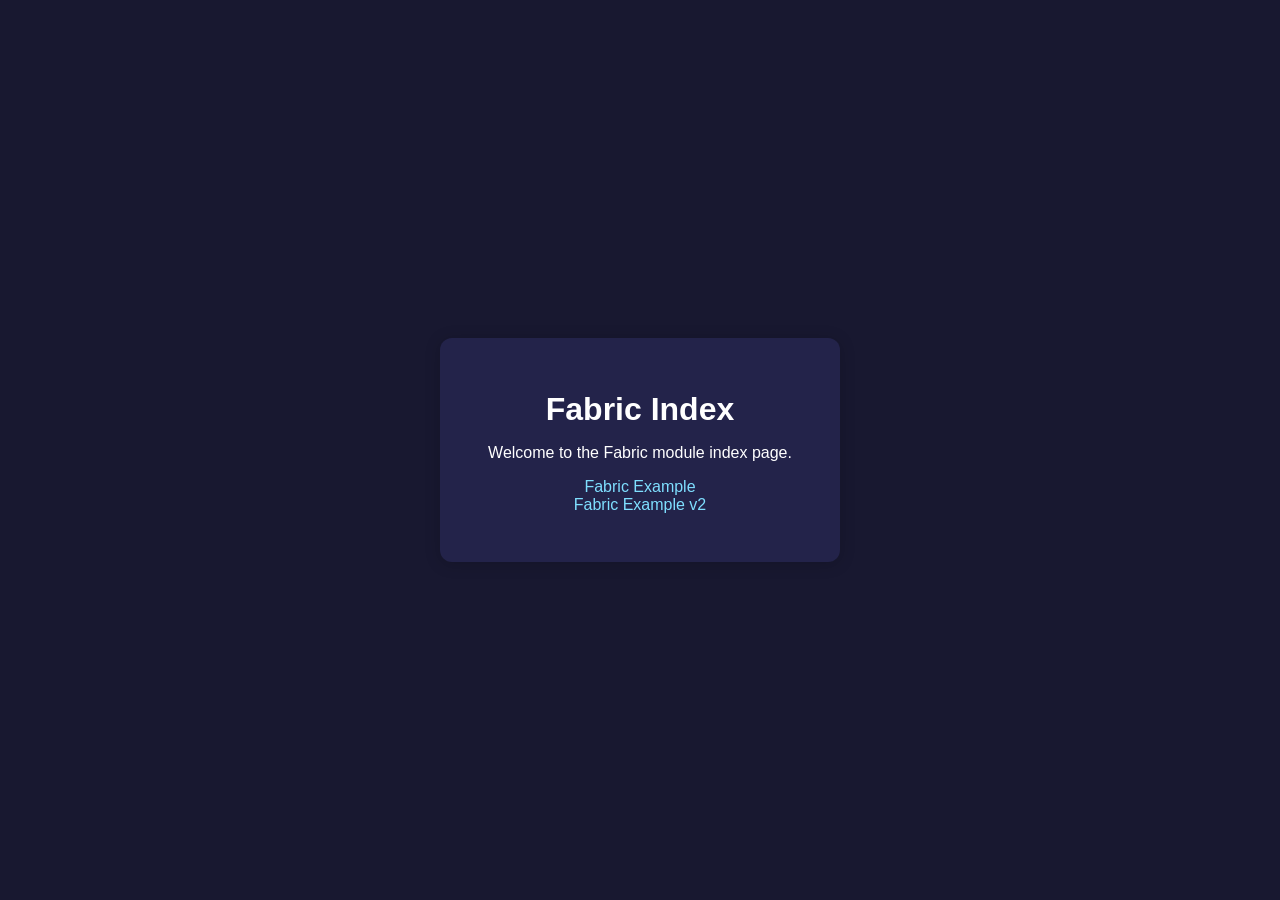
<file: fabric/index.html>
<!DOCTYPE html>
<html lang="en">
<head>
    <meta charset="UTF-8">
    <title>Fabric Index</title>
    <meta name="viewport" content="width=device-width, initial-scale=1.0">
    <style>
        body { 
            background: #181830; 
            color: #fff; 
            font-family: sans-serif; 
            margin: 0; 
            padding: 0; 
            min-height: 100vh;
            display: flex;
            flex-direction: column;
            align-items: center;
            justify-content: center;
        }
        h1 {
            font-size: 2rem;
            margin-bottom: 0.5em;
        }
        .container {
            background: #23234a;
            border-radius: 12px;
            padding: 2em 3em;
            box-shadow: 0 2px 16px rgba(0,0,0,0.18);
            text-align: center;
        }
        a {
            color: #7fdfff;
            text-decoration: none;
        }
        a:hover {
            text-decoration: underline;
        }
    </style>
</head>
<body>
    <div class="container">
        <h1>Fabric Index</h1>
        <p>Welcome to the Fabric module index page.</p>
        <ul style="list-style:none; padding:0;">
            <li><a href="fabric_example.html">Fabric Example</a></li>
            <li><a href="fabric_examplev2.html">Fabric Example v2</a></li>
        </ul>
    </div>
</body>
</html>
</file>
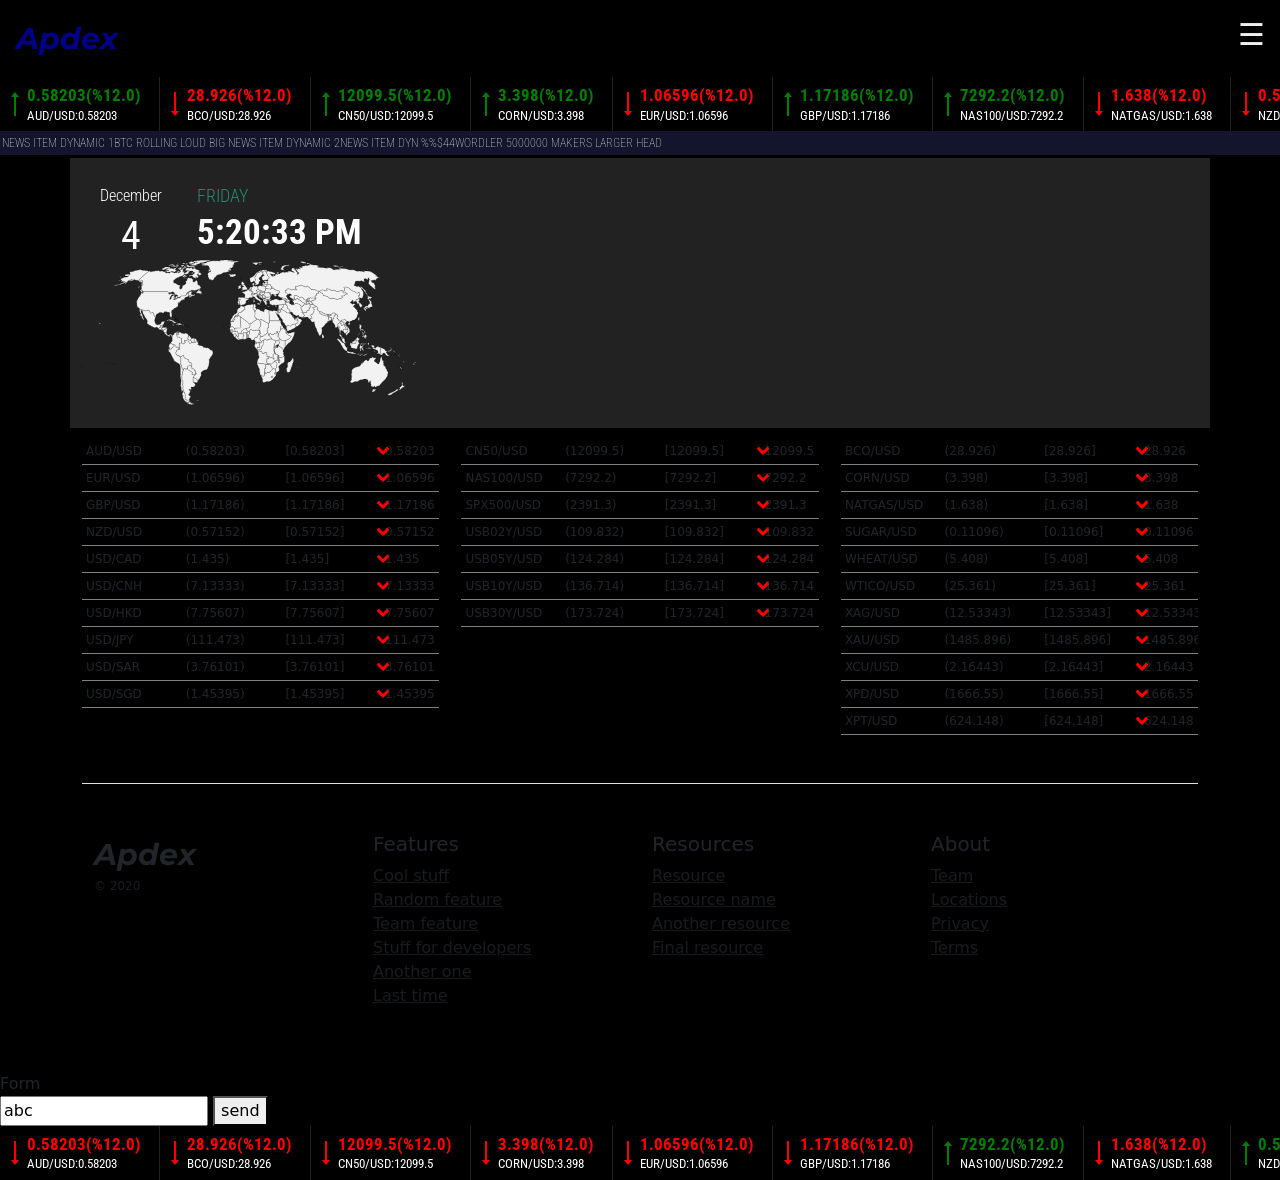
<file: clockframe.html>
<!DOCTYPE html>
<html lang="en">
<head>
    <title>Apdex</title>
    <meta http-equiv="Content-Type" content="text/html; charset=UTF-8">
    <link href="css/bootstrap.min.css" rel="stylesheet">
    <link rel="stylesheet" href="css/main.css">
    <meta charset="utf-8">
    <meta name="viewport" content="width=device-width, user-scalable=no, minimum-scale=1.0, maximum-scale=1.0">
    <meta name="robots" content="noindex, nofollow"> 
</head>


<body>
    <script src='js/ext/jquery-3.2.1.min.js'></script>
    <script src='js/ext/underscore-min.js'></script>
    <script src="js/ext/plotly-latest.min.js"></script>
    <script src="js/ext/d3.min.js"></script>
    <script src='js/ext/TweenMax.min.js'></script>
    <script src='js/ext/gsap-latest-beta.min.js'></script>
    <script type="module">
        import './js/flowmodel.js';
        import './js/components/date-widget.js';
        import './js/components/nav-menu.js';
        import './js/components/brand-logo.js';
        import './js/components/ticker-tape.js';
        import './js/components/news-feed.js';
        import './js/components/plot-chart.js';
        import './js/components/grid-panel.js';
        import './js/components/info-panel.js';
        import './js/components/multi-comps.js';
    </script>

    <!--NAV-->
    <div id="topspacer" style="position:relative; padding:16px;">
        <brand-logo style="color:darkblue;"></brand-logo>
    </div>
    <ticker-tape id='tickertape'></ticker-tape>
    
    <news-feed id='newsfeed'></news-feed>

    <div class="container" style="position:relative; padding-left:0px; padding-right:0px;">
        <plot-chart></plot-chart>
        <date-widget style="position:absolute; top:0px; left:10px; width:340px;"></date-widget>
        <img src="/img/world.svg" style="width:400px; position:absolute; bottom:10px; left:10px; width:340px; ">
    </div>
    <div class="container">
        <div style="background:black; height:10px; "></div>
        <grid-panel id='gridpanel'></grid-panel>
        <info-panel></info-panel>
    </div>

    <chat-form id="chatFrm"></chat-form>
    <chat-history id="chatHist"></chat-history>
    <nav-menu style='color:#333333;'></nav-menu>

    <script>
        var requestURL = "/data/comodhashes.json";
        document.addEventListener('DOMContentLoaded', function(e){
            $.ajax({
                url: requestURL,
                type: "GET",
                contentType: 'application/json;charset=UTF-8',
                data: {
                    //'selected': document.getElementById('first_cat').value
                    'selected':'bars'
                },
                dataType:"json",
                success:function ( data){
                    document.body.insertAdjacentHTML( 'beforeend', '<ticker-tape id="tickertape2"></ticker-tape>' )
                    tickertape2.onDataUpdate( data )

                    //this.add( {} )
                    tickertape.onDataUpdate( data )
                    gridpanel.onDataUpdate( data )
                    newsfeed.onDataUpdate( {nodes:[{symbol:'NEWS ITEM DYNAMIC 1'},
                        { symbol:'BTC ROLLING LOUD BIG NEWS ITEM DYNAMIC 2'},
                        {symbol:'NEWS ITEM DYN44 TO THE RESCUE'},
                        {symbol:'ETHER BTC BRIDGE PUMPING JAMMING EXCITEMENT'},
                        {symbol:'FANTASTIC MOTTO M$ ROBOTO BTC UPROADING'},
                        {symbol:'NASDAQ GIANT DIP HAPPENING NOW BIGGEST DIP EVER'},
                        {symbol:'WORDLER 5000000 MAKERS LARGER HEAD'}] } )
                    l = 33
                }.bind(this)
            });
        }, false);

        document.addEventListener('DOMContentLoaded', function(e){
            $.ajax({
                url: "/data/timehashes.json",
                type: "GET",
                contentType: 'application/json;charset=UTF-8',
                data: {
                    //'selected': document.getElementById('first_cat').value
                    'selected':'bars'
                },
                dataType:"json",
                success:function ( data){

                    newsfeed.onDataUpdate( {nodes:[{symbol:'NEWS ITEM DYNAMIC 1'},
                            { symbol:'BTC ROLLING LOUD BIG NEWS ITEM DYNAMIC 2'},
                            {symbol:'NEWS ITEM DYN %%$44'},
                            {symbol:'WORDLER 5000000 MAKERS LARGER HEAD'}] } )

                    l = 33
                }.bind(this)
            });
        }, false);

        chatFrm.addEventListener('send', e => {
            chatHist.add(e.detail.message)
            tickertape.ping( ' YES from base ')
        });

    </script>


</body>
</html>
</file>
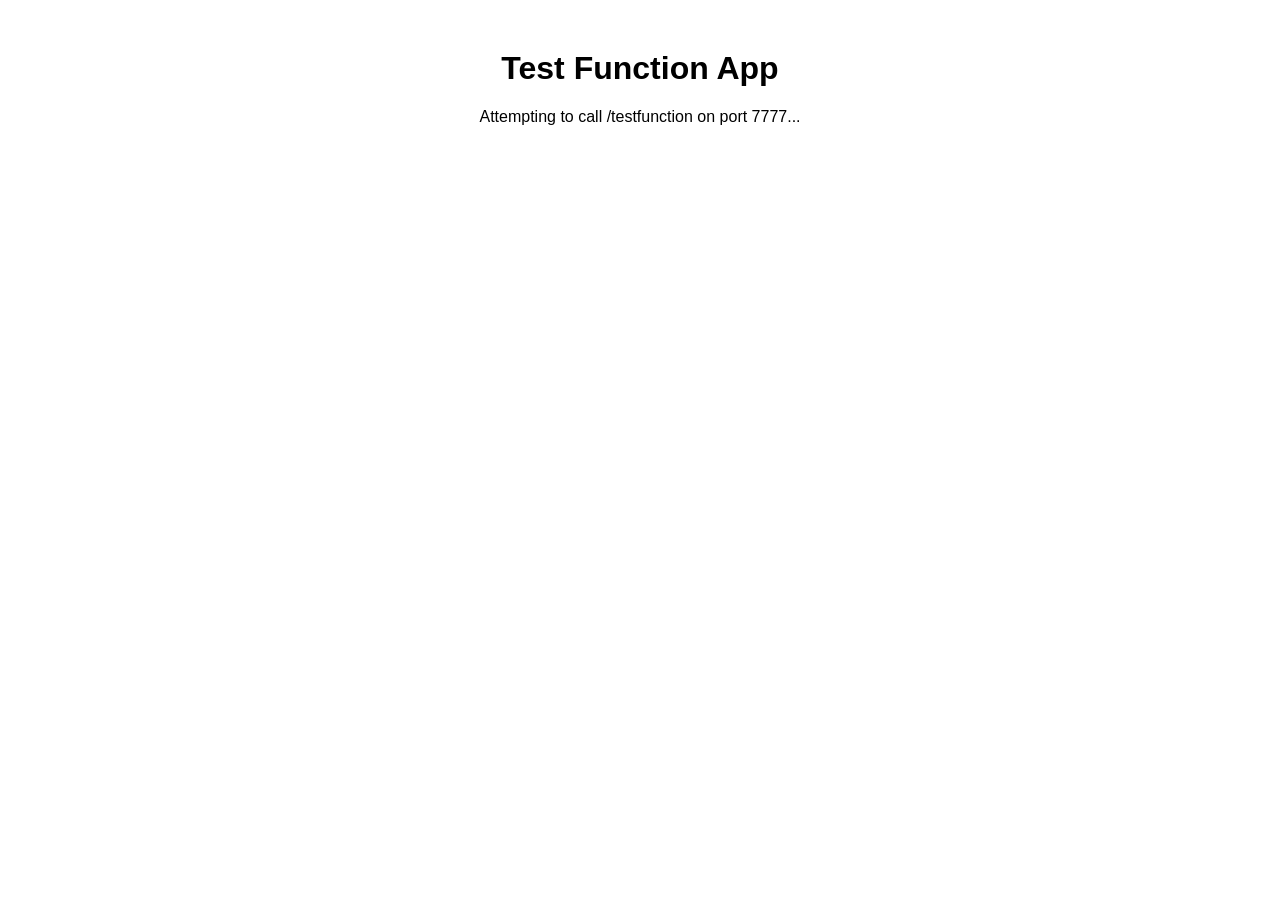
<file: cross_site.html>
<!DOCTYPE html>
<html lang="en">
<head>
    <meta charset="UTF-8">
    <meta name="viewport" content="width=device-width, initial-scale=1.0">
    <title>Test Function App</title>
    <style>
        body {
            font-family: Arial, sans-serif;
            text-align: center;
            margin-top: 50px;
        }
    </style>
</head>
<body>
    <h1>Test Function App</h1>
    <p>Attempting to call /testfunction on port 7777...</p>
    <script>
        function callTestFunction() {
            fetch('http://localhost:7777/testfunction')
                .then(response => {
                    if (!response.ok) {
                        throw new Error('Network response was not ok');
                    }
                    return response.json();
                })
                .then(data => {
                    console.log("WORKING GREAT");
                    console.log(data);
                })
                .catch(error => {
                    console.error("no way jose , not working", error);
                });
        }

        callTestFunction();
    </script>
</body>
</html>
</file>
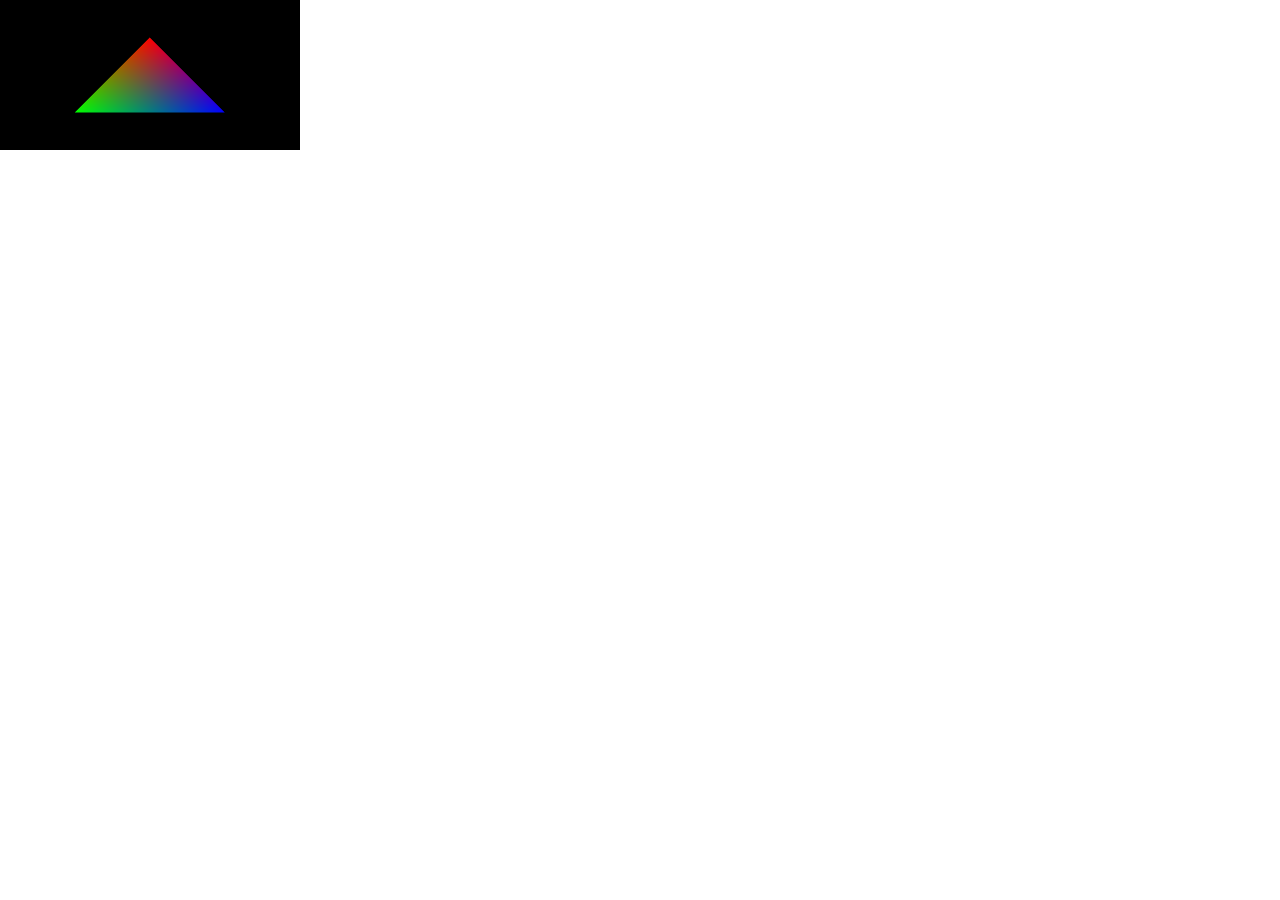
<file: glsl_deep.html>
<!DOCTYPE html>
<html lang="en">
<head>
  <meta charset="UTF-8">
  <meta name="viewport" content="width=device-width, initial-scale=1.0">
  <title>Simple GLSL Demo</title>
  <style>
    body { margin: 0; overflow: hidden; }
    canvas { display: block; }
  </style>
</head>
<body>
  <canvas id="glcanvas"></canvas>

  <script>
    // Get WebGL context
    const canvas = document.getElementById('glcanvas');
    const gl = canvas.getContext('webgl');

    // Vertex Shader Source
    const vertexShaderSource = `
      attribute vec3 aPosition; // Vertex position attribute
      attribute vec3 aColor;    // Vertex color attribute
      varying vec3 vColor;      // Pass color to fragment shader

      void main() {
        vColor = aColor; // Pass the color to the fragment shader
        gl_Position = vec4(aPosition, 1.0); // Set vertex position in clip space
      }
    `;

    // Fragment Shader Source
    const fragmentShaderSource = `
      precision mediump float; // Set precision for floating-point calculations
      varying vec3 vColor;     // Receive interpolated color from vertex shader

      void main() {
        gl_FragColor = vec4(vColor, 1.0); // Set pixel color
      }
    `;

    // Compile Shader Function
    function compileShader(gl, type, source) {
      const shader = gl.createShader(type);
      gl.shaderSource(shader, source);
      gl.compileShader(shader);
      if (!gl.getShaderParameter(shader, gl.COMPILE_STATUS)) {
        console.error('Shader compilation error:', gl.getShaderInfoLog(shader));
        gl.deleteShader(shader);
        return null;
      }
      return shader;
    }

    // Create Shader Program
    const vertexShader = compileShader(gl, gl.VERTEX_SHADER, vertexShaderSource);
    const fragmentShader = compileShader(gl, gl.FRAGMENT_SHADER, fragmentShaderSource);

    const program = gl.createProgram();
    gl.attachShader(program, vertexShader);
    gl.attachShader(program, fragmentShader);
    gl.linkProgram(program);

    if (!gl.getProgramParameter(program, gl.LINK_STATUS)) {
      console.error('Program linking error:', gl.getProgramInfoLog(program));
    }

    gl.useProgram(program);

    // Define Vertex Data
    const vertices = new Float32Array([
      // Positions (x, y, z)      Colors (r, g, b)
       0.0,  0.5, 0.0,           1.0, 0.0, 0.0, // Top vertex (red)
      -0.5, -0.5, 0.0,           0.0, 1.0, 0.0, // Bottom-left vertex (green)
       0.5, -0.5, 0.0,           0.0, 0.0, 1.0  // Bottom-right vertex (blue)
    ]);

    // Create Buffer
    const vertexBuffer = gl.createBuffer();
    gl.bindBuffer(gl.ARRAY_BUFFER, vertexBuffer);
    gl.bufferData(gl.ARRAY_BUFFER, vertices, gl.STATIC_DRAW);

    // Set Up Attributes
    const aPositionLocation = gl.getAttribLocation(program, 'aPosition');
    const aColorLocation = gl.getAttribLocation(program, 'aColor');

    const stride = 6 * Float32Array.BYTES_PER_ELEMENT; // 6 values per vertex (3 for position, 3 for color)
    const positionOffset = 0;
    const colorOffset = 3 * Float32Array.BYTES_PER_ELEMENT;

    gl.enableVertexAttribArray(aPositionLocation);
    gl.vertexAttribPointer(aPositionLocation, 3, gl.FLOAT, false, stride, positionOffset);

    gl.enableVertexAttribArray(aColorLocation);
    gl.vertexAttribPointer(aColorLocation, 3, gl.FLOAT, false, stride, colorOffset);

    // Clear the Canvas
    gl.clearColor(0.0, 0.0, 0.0, 1.0); // Set clear color to black
    gl.clear(gl.COLOR_BUFFER_BIT);

    // Draw the Triangle
    gl.drawArrays(gl.TRIANGLES, 0, 3);
  </script>
</body>
</html>
</file>
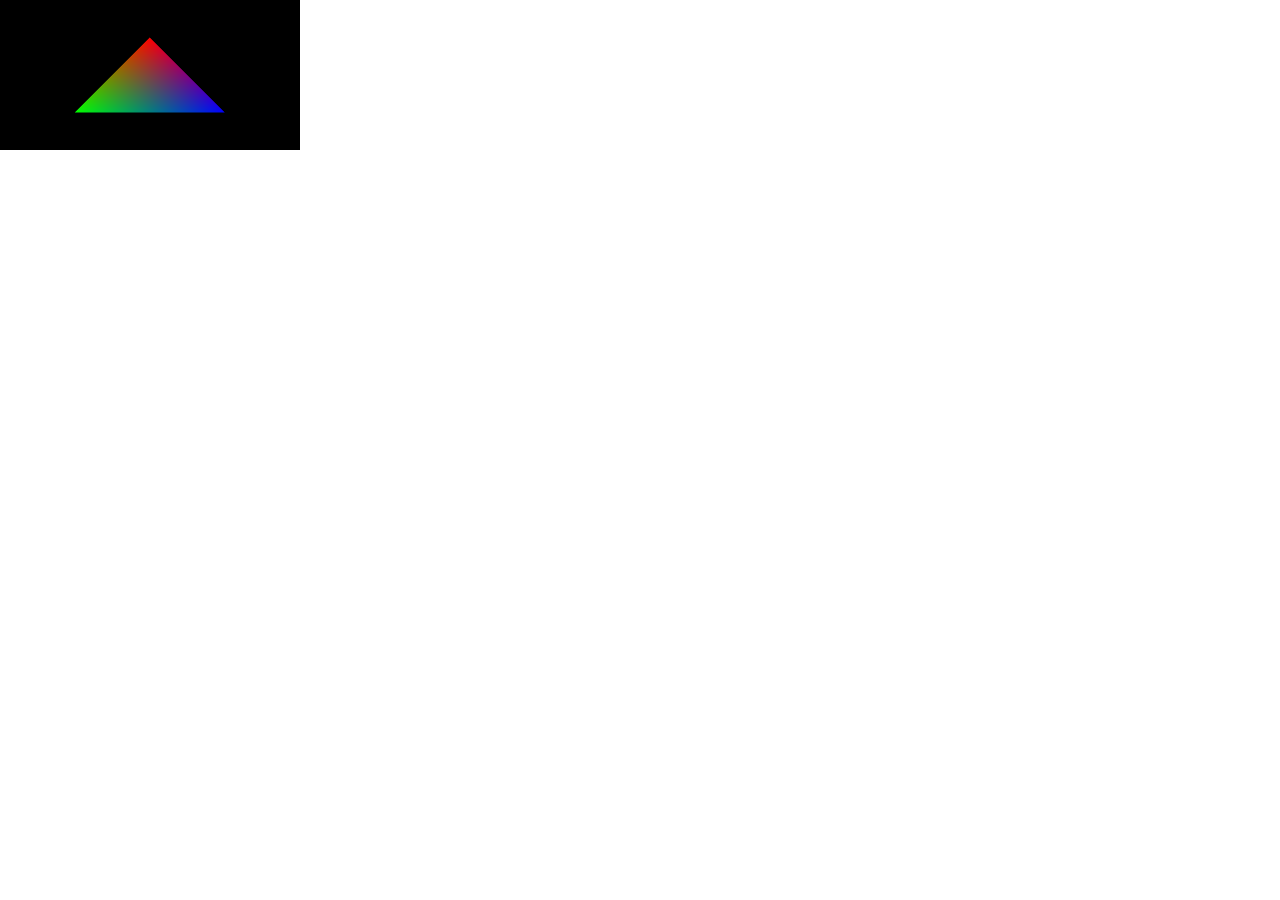
<file: glsl_open.html>
<!DOCTYPE html>
<html lang="en">
<head>
  <meta charset="UTF-8">
  <meta name="viewport" content="width=device-width, initial-scale=1.0">
  <title>Simple GLSL Demo</title>
  <style>
    body { margin: 0; overflow: hidden; }
    canvas { display: block; }
  </style>
</head>
<body>
  <canvas id="glcanvas"></canvas>

  <script>
    // Get WebGL context
    const canvas = document.getElementById('glcanvas');
    const gl = canvas.getContext('webgl');

    // Vertex Shader Source
    const vertexShaderSource = `
      attribute vec3 aPosition; // Vertex position attribute
      attribute vec3 aColor;    // Vertex color attribute
      varying vec3 vColor;      // Pass color to fragment shader

      void main() {
        vColor = aColor; // Pass the color to the fragment shader
        gl_Position = vec4(aPosition, 1.0); // Set vertex position in clip space
      }
    `;

    // Fragment Shader Source
    const fragmentShaderSource = `
      precision mediump float; // Set precision for floating-point calculations
      varying vec3 vColor;     // Receive interpolated color from vertex shader

      void main() {
        gl_FragColor = vec4(vColor, 1.0); // Set pixel color
      }
    `;

    // Compile Shader Function
    function compileShader(gl, type, source) {
      const shader = gl.createShader(type);
      gl.shaderSource(shader, source);
      gl.compileShader(shader);
      if (!gl.getShaderParameter(shader, gl.COMPILE_STATUS)) {
        console.error('Shader compilation error:', gl.getShaderInfoLog(shader));
        gl.deleteShader(shader);
        return null;
      }
      return shader;
    }

    // Create Shader Program
    const vertexShader = compileShader(gl, gl.VERTEX_SHADER, vertexShaderSource);
    const fragmentShader = compileShader(gl, gl.FRAGMENT_SHADER, fragmentShaderSource);

    const program = gl.createProgram();
    gl.attachShader(program, vertexShader);
    gl.attachShader(program, fragmentShader);
    gl.linkProgram(program);

    if (!gl.getProgramParameter(program, gl.LINK_STATUS)) {
      console.error('Program linking error:', gl.getProgramInfoLog(program));
    }

    gl.useProgram(program);

    // Define Vertex Data
    const vertices = new Float32Array([
      // Positions (x, y, z)      Colors (r, g, b)
       0.0,  0.5, 0.0,           1.0, 0.0, 0.0, // Top vertex (red)
      -0.5, -0.5, 0.0,           0.0, 1.0, 0.0, // Bottom-left vertex (green)
       0.5, -0.5, 0.0,           0.0, 0.0, 1.0  // Bottom-right vertex (blue)
    ]);

    // Create Buffer
    const vertexBuffer = gl.createBuffer();
    gl.bindBuffer(gl.ARRAY_BUFFER, vertexBuffer);
    gl.bufferData(gl.ARRAY_BUFFER, vertices, gl.STATIC_DRAW);

    // Set Up Attributes
    const aPositionLocation = gl.getAttribLocation(program, 'aPosition');
    const aColorLocation = gl.getAttribLocation(program, 'aColor');

    const stride = 6 * Float32Array.BYTES_PER_ELEMENT; // 6 values per vertex (3 for position, 3 for color)
    const positionOffset = 0;
    const colorOffset = 3 * Float32Array.BYTES_PER_ELEMENT;

    gl.enableVertexAttribArray(aPositionLocation);
    gl.vertexAttribPointer(aPositionLocation, 3, gl.FLOAT, false, stride, positionOffset);

    gl.enableVertexAttribArray(aColorLocation);
    gl.vertexAttribPointer(aColorLocation, 3, gl.FLOAT, false, stride, colorOffset);

    // Clear the Canvas
    gl.clearColor(0.0, 0.0, 0.0, 1.0); // Set clear color to black
    gl.clear(gl.COLOR_BUFFER_BIT);

    // Draw the Triangle
    gl.drawArrays(gl.TRIANGLES, 0, 3);
  </script>
</body>
</html>
</file>
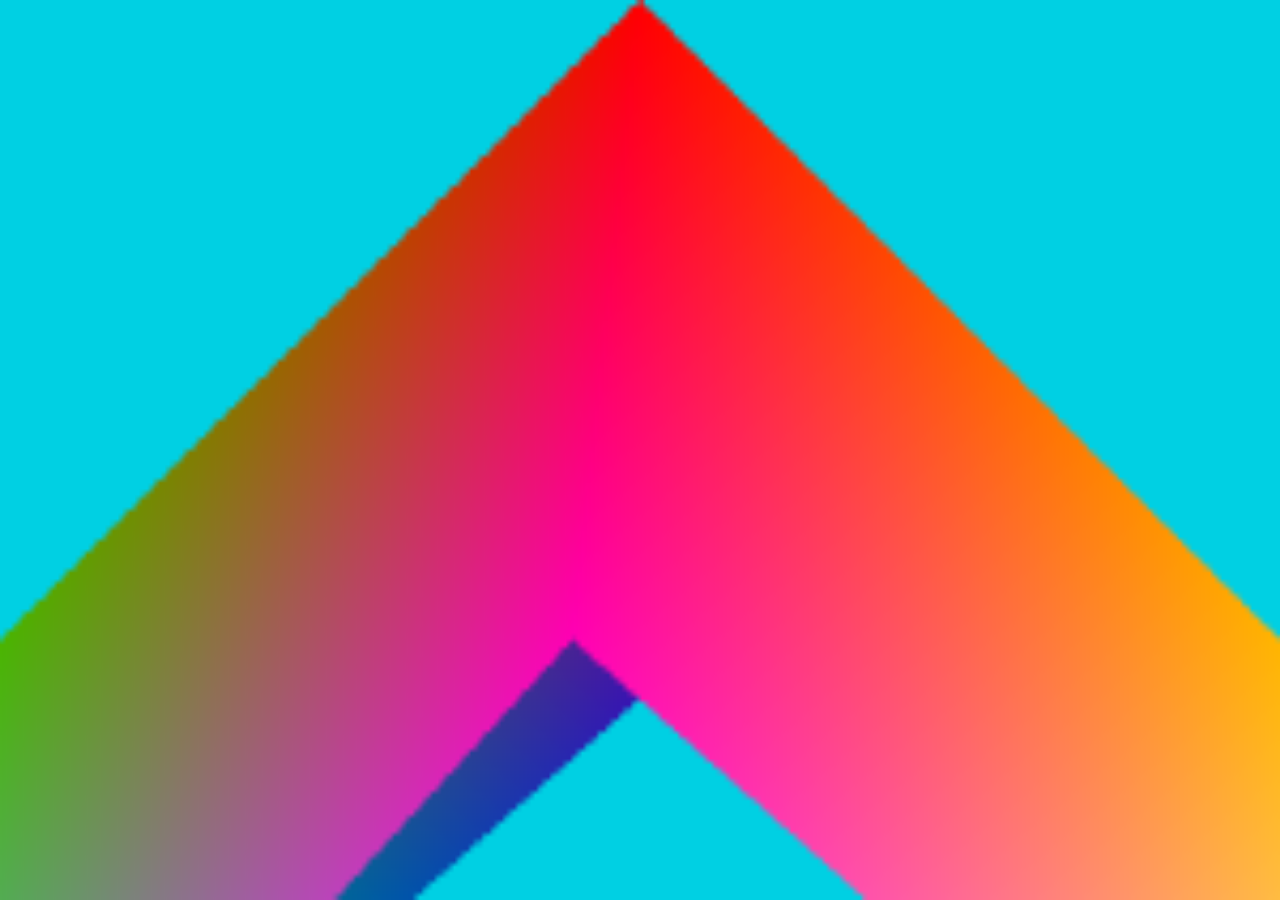
<file: glsl_open2.html>
<!DOCTYPE html>
<html lang="en">
<head>
  <meta charset="UTF-8">
  <meta name="viewport" content="width=device-width, initial-scale=1.0">
  <title>Spinning Pyramid GLSL Demo</title>
  <style>
    body { margin: 0; overflow: hidden; }
    canvas { display: block; width: 100vw; height: 100vh; }
  </style>
</head>
<body>
  <canvas id="glcanvas"></canvas>

  <script>
    // Get WebGL context
    const canvas = document.getElementById('glcanvas');
    const gl = canvas.getContext('webgl');

    // Vertex Shader Source
    const vertexShaderSource = `
      attribute vec3 aPosition; // Vertex position attribute
      attribute vec3 aColor;    // Vertex color attribute
      varying vec3 vColor;      // Pass color to fragment shader
      uniform mat4 uModelViewMatrix; // Model-view matrix

      void main() {
        vColor = aColor; // Pass the color to the fragment shader
        gl_Position = uModelViewMatrix * vec4(aPosition, 1.0); // Set vertex position in clip space
      }
    `;

    // Fragment Shader Source
    const fragmentShaderSource = `
      precision mediump float; // Set precision for floating-point calculations
      varying vec3 vColor;     // Receive interpolated color from vertex shader

      void main() {
        gl_FragColor = vec4(vColor, 1.0); // Set pixel color
      }
    `;

    // Compile Shader Function
    function compileShader(gl, type, source) {
      const shader = gl.createShader(type);
      gl.shaderSource(shader, source);
      gl.compileShader(shader);
      if (!gl.getShaderParameter(shader, gl.COMPILE_STATUS)) {
        console.error('Shader compilation error:', gl.getShaderInfoLog(shader));
        gl.deleteShader(shader);
        return null;
      }
      return shader;
    }

    // Create Shader Program
    const vertexShader = compileShader(gl, gl.VERTEX_SHADER, vertexShaderSource);
    const fragmentShader = compileShader(gl, gl.FRAGMENT_SHADER, fragmentShaderSource);

    const program = gl.createProgram();
    gl.attachShader(program, vertexShader);
    gl.attachShader(program, fragmentShader);
    gl.linkProgram(program);

    if (!gl.getProgramParameter(program, gl.LINK_STATUS)) {
      console.error('Program linking error:', gl.getProgramInfoLog(program));
    }

    gl.useProgram(program);

    // Define Vertex Data
    const vertices = new Float32Array([
      // Positions (x, y, z)      Colors (r, g, b)
       0.0,  1.0, 0.0,           1.0, 0.0, 0.0, // Top vertex (red)
      -1.0, -1.0, 1.0,           0.0, 1.0, 0.0, // Front-left vertex (green)
       1.0, -1.0, 1.0,           0.0, 0.0, 1.0, // Front-right vertex (blue)
       1.0, -1.0, -1.0,          1.0, 1.0, 0.0, // Back-right vertex (yellow)
      -1.0, -1.0, -1.0,          1.0, 0.0, 1.0  // Back-left vertex (magenta)
    ]);

    const indices = new Uint16Array([
      0, 1, 2, // Front face
      0, 2, 3, // Right face
      0, 3, 4, // Back face
      0, 4, 1  // Left face
    ]);

    // Create Buffer
    const vertexBuffer = gl.createBuffer();
    gl.bindBuffer(gl.ARRAY_BUFFER, vertexBuffer);
    gl.bufferData(gl.ARRAY_BUFFER, vertices, gl.STATIC_DRAW);

    const indexBuffer = gl.createBuffer();
    gl.bindBuffer(gl.ELEMENT_ARRAY_BUFFER, indexBuffer);
    gl.bufferData(gl.ELEMENT_ARRAY_BUFFER, indices, gl.STATIC_DRAW);

    // Set Up Attributes
    const aPositionLocation = gl.getAttribLocation(program, 'aPosition');
    const aColorLocation = gl.getAttribLocation(program, 'aColor');

    const stride = 6 * Float32Array.BYTES_PER_ELEMENT; // 6 values per vertex (3 for position, 3 for color)
    const positionOffset = 0;
    const colorOffset = 3 * Float32Array.BYTES_PER_ELEMENT;

    gl.enableVertexAttribArray(aPositionLocation);
    gl.vertexAttribPointer(aPositionLocation, 3, gl.FLOAT, false, stride, positionOffset);

    gl.enableVertexAttribArray(aColorLocation);
    gl.vertexAttribPointer(aColorLocation, 3, gl.FLOAT, false, stride, colorOffset);

    // Model-View Matrix
    const uModelViewMatrixLocation = gl.getUniformLocation(program, 'uModelViewMatrix');
    let angle = 0;

    function drawScene() {
      // Clear the Canvas
      const green = (Math.sin(angle) + 1) / 2;
      const blue = (Math.cos(angle) + 1) / 2;
      gl.clearColor(0.0, green, blue, 1.0); // Set clear color to smoothly fade between green and blue
      gl.clear(gl.COLOR_BUFFER_BIT | gl.DEPTH_BUFFER_BIT);

      // Enable depth testing
      gl.enable(gl.DEPTH_TEST);

      // Create rotation matrix
      const modelViewMatrix = new Float32Array([
        Math.cos(angle), 0, Math.sin(angle), 0,
        0, 1, 0, 0,
        -Math.sin(angle), 0, Math.cos(angle), 0,
        0, 0, 0, 1
      ]);

      // Set the model-view matrix
      gl.uniformMatrix4fv(uModelViewMatrixLocation, false, modelViewMatrix);

      // Draw the pyramid
      gl.drawElements(gl.TRIANGLES, indices.length, gl.UNSIGNED_SHORT, 0);

      // Update the rotation angle
      angle += 0.01;

      // Request the next frame
      requestAnimationFrame(drawScene);
    }

    // Start the animation
    drawScene();
  </script>
</body>
</html>
</file>
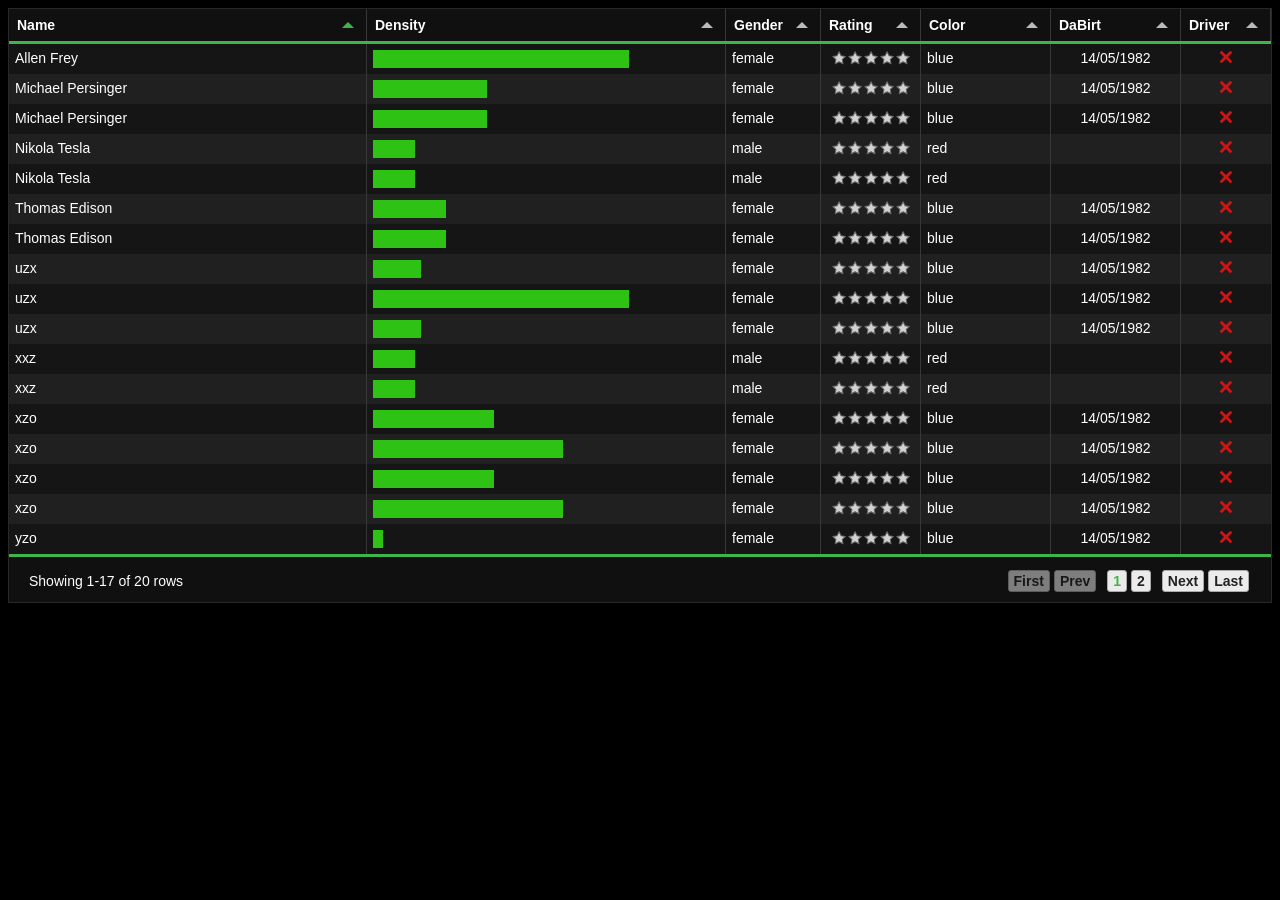
<file: gridframe.html>
<!DOCTYPE html>
<html lang="en">
<head>
    <meta charset="UTF-8">
    <meta name="viewport" content="width=device-width, initial-scale=1.0">
    <title>Document</title>
    <link href="v_modules/tabulator_site_dark.css" rel="stylesheet">
    <style>

        
        body{
            background-color:black;    
            font-family: arial;
        }
        /*
        .tabulator-cell {
            background-color:black;    
        }
        .tabulator-footer {
            background-color:black;   
        }
        .tabulator-footer-contents{
            background-color:black; 
        }
        .tabulator-header {
            background-color:black;  
        }        
        .tabulator-header-contents{
            background-color:black;   
        }
        .tabulator-col-content{
            background-color:black;  
        } */

    </style>
</head>
<body>
    
    <div id="extb"> </div>
        
    <script type="text/javascript" src="v_modules/tabulator.min.js"></script>
    <script>
        var tableData = [
            {id:1, name:"Nikola Tesla",      vx:"12", gender:"male", height:1, col:"red", dob:"", cheese:1},
            {id:2, name:"Thomas Edison",     vx:"21", gender:"female", height:2, col:"blue", dob:"14/05/1982", cheese:true},
            {id:3, name:"Michael Persinger", vx:"33", gender:"female", height:2, col:"blue", dob:"14/05/1982", cheese:true},         
            {id:4, name:"Allen Frey",               vx:"74", gender:"female", height:2, col:"blue", dob:"14/05/1982", cheese:true},
            {id:5, name:"xzo",               vx:"35", gender:"female", height:2, col:"blue", dob:"14/05/1982", cheese:true},    
            {id:6, name:"xxz",               vx:"12", gender:"male", height:1, col:"red", dob:"", cheese:1},
            {id:7, name:"yzx",               vx:"1", gender:"female", height:2, col:"blue", dob:"14/05/1982", cheese:true},
            {id:8, name:"yzo",               vx:"3", gender:"female", height:2, col:"blue", dob:"14/05/1982", cheese:true},         
            {id:9, name:"uzx",               vx:"14", gender:"female", height:2, col:"blue", dob:"14/05/1982", cheese:true},
            {id:10, name:"xzo",              vx:"55", gender:"female", height:2, col:"blue", dob:"14/05/1982", cheese:true} ,
            {id:11, name:"Nikola Tesla",      vx:"12", gender:"male", height:1, col:"red", dob:"", cheese:1},
            {id:12, name:"Thomas Edison",     vx:"21", gender:"female", height:2, col:"blue", dob:"14/05/1982", cheese:true},
            {id:13, name:"Michael Persinger", vx:"33", gender:"female", height:2, col:"blue", dob:"14/05/1982", cheese:true},         
            {id:14, name:"uzx",               vx:"74", gender:"female", height:2, col:"blue", dob:"14/05/1982", cheese:true},
            {id:15, name:"xzo",               vx:"35", gender:"female", height:2, col:"blue", dob:"14/05/1982", cheese:true},    
            {id:16, name:"xxz",               vx:"12", gender:"male", height:1, col:"red", dob:"", cheese:1},
            {id:17, name:"yzx",               vx:"1", gender:"female", height:2, col:"blue", dob:"14/05/1982", cheese:true},
            {id:18, name:"yzo",               vx:"3", gender:"female", height:2, col:"blue", dob:"14/05/1982", cheese:true},         
            {id:19, name:"uzx",               vx:"14", gender:"female", height:2, col:"blue", dob:"14/05/1982", cheese:true},
            {id:20, name:"xzo",              vx:"55", gender:"female", height:2, col:"blue", dob:"14/05/1982", cheese:true}             
        ]
    
        var table = new Tabulator("#extb", {
            data:tableData,           // load row data from array
            layout:"fitColumns",      // fit columns to width of table
            responsiveLayout:"hide",  // hide columns that don't fit on the table
            addRowPos:"top",          // when adding a new row, add it to the top of the table
            history:true,             // allow undo and redo actions on the table
            pagination:"local",       // paginate the data
            paginationSize:17,        // allow 7 rows per page of data
            paginationCounter:"rows", // display count of paginated rows in footer
            movableColumns:true,      // allow column order to be changed
            initialSort:[             // set the initial sort order of the data
                { column:"name", dir:"asc" },
            ],
            columnDefaults:{
                tooltip:true,         //show tool tips on cells
            },
            columns:[                 //define the table columns
                {title:"Name",     field:"name",     editor:"input"},
                {title:"Density",  field:"vx",       hozAlign:"left", formatter:"progress", editor:true},
                {title:"Gender",   field:"gender",   width:95,           editor:"select", editorParams:{values:["male", "female"]}},
                {title:"Rating",   field:"rating",   formatter:"star", hozAlign:"center", width:100, editor:true},
                {title:"Color",    field:"col",      width:130,          editor:"input"},
                {title:"DaBirt",   field:"dob",      width:130,          sorter:"date", hozAlign:"center"},
                {title:"Driver",   field:"car",      width:90,         hozAlign:"center", formatter:"tickCross", sorter:"boolean", editor:true},
            ],
        });
    </script>

</body>
</html>
</file>
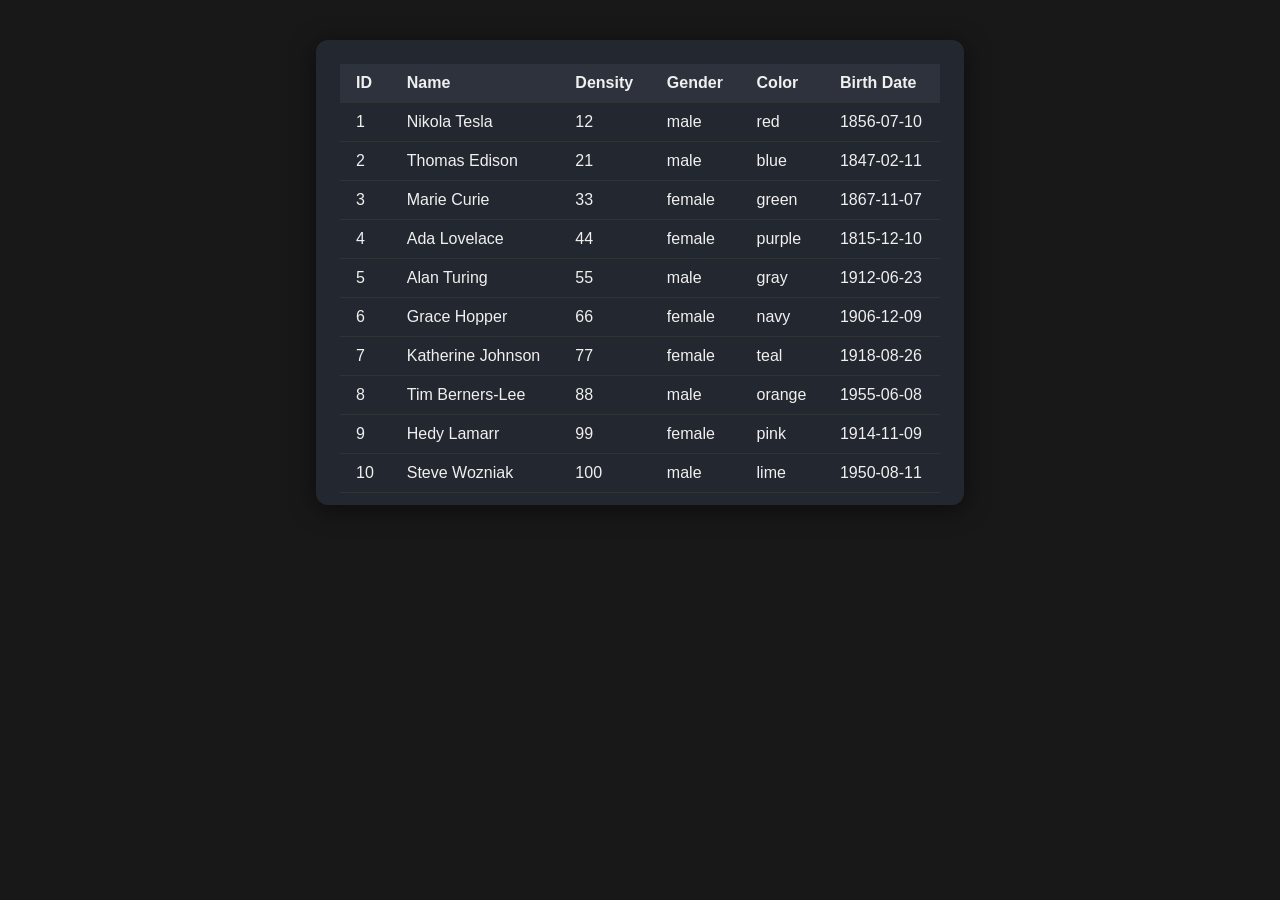
<file: gridframe_v2.html>
<!DOCTYPE html>
<html lang="en">
<head>
  <meta charset="UTF-8">
  <meta name="viewport" content="width=device-width, initial-scale=1.0">
  <title>Editable Data Grid V2</title>
  <style>
    body {
      background: #181818;
      color: #f0f0f0;
      font-family: 'Segoe UI', Arial, sans-serif;
      margin: 0;
      padding: 0;
      display: flex;
      justify-content: center;
      align-items: flex-start;
      min-height: 100vh;
    }
    .grid-container {
      margin-top: 40px;
      background: #23272f;
      border-radius: 12px;
      box-shadow: 0 4px 24px #0008;
      overflow-x: auto;
      padding: 24px 24px 12px 24px;
      min-width: 340px;
      max-width: 90vw;
    }
    table {
      border-collapse: collapse;
      width: 100%;
      min-width: 600px;
    }
    th, td {
      padding: 10px 16px;
      border-bottom: 1px solid #333;
      text-align: left;
      font-size: 1rem;
    }
    th {
      background: #2d323c;
      cursor: pointer;
      user-select: none;
      position: relative;
      transition: background 0.2s;
    }
    th:hover {
      background: #3a4050;
    }
    th .sort-arrow {
      font-size: 0.9em;
      margin-left: 6px;
      opacity: 0.7;
    }
    tr {
      transition: background 0.15s;
    }
    tr:hover {
      background: #232b3a;
    }
    td.editing {
      background: #2a3a4a;
      padding: 0;
    }
    td input {
      width: 100%;
      background: #2a3a4a;
      color: #f0f0f0;
      border: none;
      font-size: 1rem;
      padding: 10px 16px;
      outline: none;
      box-sizing: border-box;
    }
    @media (max-width: 700px) {
      .grid-container {
        padding: 8px;
      }
      th, td {
        padding: 7px 8px;
        font-size: 0.95rem;
      }
      table {
        min-width: 400px;
      }
    }
  </style>
</head>
<body>
  <div class="grid-container">
    <table id="dataGrid"></table>
  </div>
  <script>
    // Inline data array (JSON-like)
    const data = [
      { id: 1, name: "Nikola Tesla",    vx: 12, gender: "male",   color: "red",   dob: "1856-07-10" },
      { id: 2, name: "Thomas Edison",   vx: 21, gender: "male",   color: "blue",  dob: "1847-02-11" },
      { id: 3, name: "Marie Curie",     vx: 33, gender: "female", color: "green", dob: "1867-11-07" },
      { id: 4, name: "Ada Lovelace",    vx: 44, gender: "female", color: "purple",dob: "1815-12-10" },
      { id: 5, name: "Alan Turing",     vx: 55, gender: "male",   color: "gray",  dob: "1912-06-23" },
      { id: 6, name: "Grace Hopper",    vx: 66, gender: "female", color: "navy",  dob: "1906-12-09" },
      { id: 7, name: "Katherine Johnson", vx: 77, gender: "female", color: "teal", dob: "1918-08-26" },
      { id: 8, name: "Tim Berners-Lee", vx: 88, gender: "male",   color: "orange",dob: "1955-06-08" },
      { id: 9, name: "Hedy Lamarr",     vx: 99, gender: "female", color: "pink",  dob: "1914-11-09" },
      { id: 10, name: "Steve Wozniak",  vx: 100, gender: "male",  color: "lime",  dob: "1950-08-11" }
    ];

    // Column definitions (order matters)
    const columns = [
      { key: "id",    label: "ID" },
      { key: "name",  label: "Name" },
      { key: "vx",    label: "Density" },
      { key: "gender",label: "Gender" },
      { key: "color", label: "Color" },
      { key: "dob",   label: "Birth Date" }
    ];

    let sortKey = null;
    let sortDir = 1; // 1 = asc, -1 = desc

    function renderGrid() {
      const table = document.getElementById('dataGrid');
      // Header
      let thead = '<thead><tr>';
      columns.forEach(col => {
        let arrow = '';
        if (sortKey === col.key) {
          arrow = `<span class="sort-arrow">${sortDir === 1 ? '▲' : '▼'}</span>`;
        }
        thead += `<th data-key="${col.key}">${col.label}${arrow}</th>`;
      });
      thead += '</tr></thead>';
      // Body
      let tbody = '<tbody>';
      data.forEach((row, rowIdx) => {
        tbody += `<tr>`;
        columns.forEach((col, colIdx) => {
          tbody += `<td data-row="${rowIdx}" data-col="${col.key}">${escapeHTML(row[col.key])}</td>`;
        });
        tbody += `</tr>`;
      });
      tbody += '</tbody>';
      table.innerHTML = thead + tbody;
    }

    // Escape HTML for safe rendering
    function escapeHTML(str) {
      if (str === undefined || str === null) return '';
      return String(str).replace(/[&<>"']/g, function(m) {
        return ({'&':'&amp;','<':'&lt;','>':'&gt;','"':'&quot;','\'':'&#39;'})[m];
      });
    }

    // Sorting
    function sortData(key) {
      if (sortKey === key) {
        sortDir *= -1;
      } else {
        sortKey = key;
        sortDir = 1;
      }
      data.sort((a, b) => {
        if (a[key] === b[key]) return 0;
        if (a[key] === undefined) return 1;
        if (b[key] === undefined) return -1;
        if (typeof a[key] === 'number' && typeof b[key] === 'number') {
          return (a[key] - b[key]) * sortDir;
        }
        return (String(a[key]).localeCompare(String(b[key]), undefined, {numeric:true})) * sortDir;
      });
      renderGrid();
    }

    // Editing
    function enableEditing() {
      const table = document.getElementById('dataGrid');
      table.addEventListener('click', function(e) {
        const td = e.target.closest('td');
        if (!td || td.classList.contains('editing')) return;
        const rowIdx = +td.getAttribute('data-row');
        const colKey = td.getAttribute('data-col');
        if (colKey === 'id') return; // Don't allow editing ID
        td.classList.add('editing');
        const oldValue = data[rowIdx][colKey];
        td.innerHTML = `<input type="text" value="${escapeHTML(oldValue)}" />`;
        const input = td.querySelector('input');
        input.focus();
        input.setSelectionRange(0, input.value.length);
        function saveEdit() {
          data[rowIdx][colKey] = input.value;
          td.classList.remove('editing');
          td.innerHTML = escapeHTML(input.value);
        }
        input.addEventListener('blur', saveEdit);
        input.addEventListener('keydown', function(ev) {
          if (ev.key === 'Enter') {
            input.blur();
          } else if (ev.key === 'Escape') {
            td.classList.remove('editing');
            td.innerHTML = escapeHTML(oldValue);
          }
        });
      });
    }

    // Header click for sorting
    function enableSorting() {
      const table = document.getElementById('dataGrid');
      table.addEventListener('click', function(e) {
        const th = e.target.closest('th');
        if (!th) return;
        const key = th.getAttribute('data-key');
        if (!key) return;
        sortData(key);
      });
    }

    // Initial render
    renderGrid();
    enableEditing();
    enableSorting();
  </script>
</body>
</html>
</file>
<file: css/main.css>
body{background-color: #000000;padding:0;margin:0;overflow:hidden;}
</file>
<file: v_modules/tabulator_site_dark.css>
.tabulator {
  position: relative;
  border: 1px solid #222;
  background-color: #fff;
  font-size: 14px;
  text-align: left;
  overflow: hidden;
  -webkit-transform: translateZ(0);
  -moz-transform: translateZ(0);
  -ms-transform: translateZ(0);
  -o-transform: translateZ(0);
  transform: translateZ(0);
}

.tabulator[tabulator-layout="fitDataFill"] .tabulator-tableholder .tabulator-table {
  min-width: 100%;
}

.tabulator[tabulator-layout="fitDataTable"] {
  display: inline-block;
}

.tabulator.tabulator-block-select {
  user-select: none;
}

.tabulator.tabulator-ranges .tabulator-cell:not(.tabulator-editing) {
  user-select: none;
}

.tabulator .tabulator-header {
  position: relative;
  box-sizing: border-box;
  width: 100%;
  border-bottom: 1px solid #3FB449;
  background-color: #222;
  color: #fff;
  font-weight: bold;
  white-space: nowrap;
  overflow: hidden;
  -moz-user-select: none;
  -khtml-user-select: none;
  -webkit-user-select: none;
  -o-user-select: none;
  outline: none;
}

.tabulator .tabulator-header.tabulator-header-hidden {
  display: none;
}

.tabulator .tabulator-header .tabulator-header-contents {
  position: relative;
  overflow: hidden;
}

.tabulator .tabulator-header .tabulator-header-contents .tabulator-headers {
  display: inline-block;
}

.tabulator .tabulator-header .tabulator-col {
  display: inline-flex;
  position: relative;
  box-sizing: border-box;
  flex-direction: column;
  justify-content: flex-start;
  border-right: 1px solid #aaa;
  background: #222;
  text-align: left;
  vertical-align: bottom;
  overflow: hidden;
}

.tabulator .tabulator-header .tabulator-col.tabulator-moving {
  position: absolute;
  border: 1px solid #3FB449;
  background: #090909;
  pointer-events: none;
}

.tabulator .tabulator-header .tabulator-col.tabulator-range-highlight {
  background-color: #70c28e;
  color: #000000;
}

.tabulator .tabulator-header .tabulator-col.tabulator-range-selected {
  background-color: #269b51;
  color: #FFFFFF;
}

.tabulator .tabulator-header .tabulator-col .tabulator-col-content {
  box-sizing: border-box;
  position: relative;
  padding: 4px;
}

.tabulator .tabulator-header .tabulator-col .tabulator-col-content .tabulator-header-popup-button {
  padding: 0 8px;
}

.tabulator .tabulator-header .tabulator-col .tabulator-col-content .tabulator-header-popup-button:hover {
  cursor: pointer;
  opacity: .6;
}

.tabulator .tabulator-header .tabulator-col .tabulator-col-content .tabulator-col-title-holder {
  position: relative;
}

.tabulator .tabulator-header .tabulator-col .tabulator-col-content .tabulator-col-title {
  box-sizing: border-box;
  width: 100%;
  white-space: nowrap;
  overflow: hidden;
  text-overflow: ellipsis;
  vertical-align: bottom;
}

.tabulator .tabulator-header .tabulator-col .tabulator-col-content .tabulator-col-title.tabulator-col-title-wrap {
  white-space: normal;
  text-overflow: initial;
}

.tabulator .tabulator-header .tabulator-col .tabulator-col-content .tabulator-col-title .tabulator-title-editor {
  box-sizing: border-box;
  width: 100%;
  border: 1px solid #999;
  padding: 1px;
  background: #fff;
}

.tabulator .tabulator-header .tabulator-col .tabulator-col-content .tabulator-col-title .tabulator-header-popup-button + .tabulator-title-editor {
  width: calc(100% - 22px);
}

.tabulator .tabulator-header .tabulator-col .tabulator-col-content .tabulator-col-sorter {
  display: flex;
  align-items: center;
  position: absolute;
  top: 0;
  bottom: 0;
  right: 4px;
}

.tabulator .tabulator-header .tabulator-col .tabulator-col-content .tabulator-col-sorter .tabulator-arrow {
  width: 0;
  height: 0;
  border-left: 6px solid transparent;
  border-right: 6px solid transparent;
  border-bottom: 6px solid #bbb;
}

.tabulator .tabulator-header .tabulator-col.tabulator-col-group .tabulator-col-group-cols {
  position: relative;
  display: flex;
  border-top: 1px solid #aaa;
  overflow: hidden;
  margin-right: -1px;
}

.tabulator .tabulator-header .tabulator-col .tabulator-header-filter {
  position: relative;
  box-sizing: border-box;
  margin-top: 2px;
  width: 100%;
  text-align: center;
}

.tabulator .tabulator-header .tabulator-col .tabulator-header-filter textarea {
  height: auto !important;
}

.tabulator .tabulator-header .tabulator-col .tabulator-header-filter svg {
  margin-top: 3px;
}

.tabulator .tabulator-header .tabulator-col .tabulator-header-filter input::-ms-clear {
  width: 0;
  height: 0;
}

.tabulator .tabulator-header .tabulator-col.tabulator-sortable .tabulator-col-title {
  padding-right: 25px;
}

@media (hover: hover) and (pointer: fine) {
  .tabulator .tabulator-header .tabulator-col.tabulator-sortable.tabulator-col-sorter-element:hover {
    cursor: pointer;
    background-color: #090909;
  }
}

.tabulator .tabulator-header .tabulator-col.tabulator-sortable[aria-sort="none"] .tabulator-col-content .tabulator-col-sorter {
  color: #bbb;
}

@media (hover: hover) and (pointer: fine) {
  .tabulator .tabulator-header .tabulator-col.tabulator-sortable[aria-sort="none"] .tabulator-col-content .tabulator-col-sorter.tabulator-col-sorter-element .tabulator-arrow:hover {
    cursor: pointer;
    border-bottom: 6px solid #555;
  }
}

.tabulator .tabulator-header .tabulator-col.tabulator-sortable[aria-sort="none"] .tabulator-col-content .tabulator-col-sorter .tabulator-arrow {
  border-top: none;
  border-bottom: 6px solid #bbb;
}

.tabulator .tabulator-header .tabulator-col.tabulator-sortable[aria-sort="ascending"] .tabulator-col-content .tabulator-col-sorter {
  color: #3FB449;
}

@media (hover: hover) and (pointer: fine) {
  .tabulator .tabulator-header .tabulator-col.tabulator-sortable[aria-sort="ascending"] .tabulator-col-content .tabulator-col-sorter.tabulator-col-sorter-element .tabulator-arrow:hover {
    cursor: pointer;
    border-bottom: 6px solid #555;
  }
}

.tabulator .tabulator-header .tabulator-col.tabulator-sortable[aria-sort="ascending"] .tabulator-col-content .tabulator-col-sorter .tabulator-arrow {
  border-top: none;
  border-bottom: 6px solid #3FB449;
}

.tabulator .tabulator-header .tabulator-col.tabulator-sortable[aria-sort="descending"] .tabulator-col-content .tabulator-col-sorter {
  color: #3FB449;
}

@media (hover: hover) and (pointer: fine) {
  .tabulator .tabulator-header .tabulator-col.tabulator-sortable[aria-sort="descending"] .tabulator-col-content .tabulator-col-sorter.tabulator-col-sorter-element .tabulator-arrow:hover {
    cursor: pointer;
    border-top: 6px solid #555;
  }
}

.tabulator .tabulator-header .tabulator-col.tabulator-sortable[aria-sort="descending"] .tabulator-col-content .tabulator-col-sorter .tabulator-arrow {
  border-bottom: none;
  border-top: 6px solid #3FB449;
  color: #3FB449;
}

.tabulator .tabulator-header .tabulator-col.tabulator-col-vertical .tabulator-col-content .tabulator-col-title {
  writing-mode: vertical-rl;
  text-orientation: mixed;
  display: flex;
  align-items: center;
  justify-content: center;
}

.tabulator .tabulator-header .tabulator-col.tabulator-col-vertical.tabulator-col-vertical-flip .tabulator-col-title {
  transform: rotate(180deg);
}

.tabulator .tabulator-header .tabulator-col.tabulator-col-vertical.tabulator-sortable .tabulator-col-title {
  padding-right: 0;
  padding-top: 20px;
}

.tabulator .tabulator-header .tabulator-col.tabulator-col-vertical.tabulator-sortable.tabulator-col-vertical-flip .tabulator-col-title {
  padding-right: 0;
  padding-bottom: 20px;
}

.tabulator .tabulator-header .tabulator-col.tabulator-col-vertical.tabulator-sortable .tabulator-col-sorter {
  justify-content: center;
  left: 0;
  right: 0;
  top: 4px;
  bottom: auto;
}

.tabulator .tabulator-header .tabulator-frozen {
  position: sticky;
  left: 0;
  z-index: 11;
}

.tabulator .tabulator-header .tabulator-frozen.tabulator-frozen-left {
  border-right: 2px solid #aaa;
}

.tabulator .tabulator-header .tabulator-frozen.tabulator-frozen-right {
  border-left: 2px solid #aaa;
}

.tabulator .tabulator-header .tabulator-calcs-holder {
  box-sizing: border-box;
  display: inline-block;
  background: #2f2f2f !important;
  border-top: 1px solid #aaa;
  border-bottom: 1px solid #aaa;
}

.tabulator .tabulator-header .tabulator-calcs-holder .tabulator-row {
  background: #2f2f2f !important;
}

.tabulator .tabulator-header .tabulator-calcs-holder .tabulator-row .tabulator-col-resize-handle {
  display: none;
}

.tabulator .tabulator-header .tabulator-frozen-rows-holder {
  display: inline-block;
}

.tabulator .tabulator-header .tabulator-frozen-rows-holder:empty {
  display: none;
}

.tabulator .tabulator-tableholder {
  position: relative;
  width: 100%;
  white-space: nowrap;
  overflow: auto;
  -webkit-overflow-scrolling: touch;
}

.tabulator .tabulator-tableholder:focus {
  outline: none;
}

.tabulator .tabulator-tableholder .tabulator-placeholder {
  box-sizing: border-box;
  display: flex;
  align-items: center;
  justify-content: center;
  min-width: 100%;
  width: 100%;
}

.tabulator .tabulator-tableholder .tabulator-placeholder[tabulator-render-mode="virtual"] {
  min-height: 100%;
}

.tabulator .tabulator-tableholder .tabulator-placeholder .tabulator-placeholder-contents {
  display: inline-block;
  text-align: center;
  padding: 10px;
  color: #ccc;
  font-weight: bold;
  font-size: 20px;
  white-space: normal;
}

.tabulator .tabulator-tableholder .tabulator-table {
  position: relative;
  display: inline-block;
  background-color: #fff;
  white-space: nowrap;
  overflow: visible;
  color: #333;
}

.tabulator .tabulator-tableholder .tabulator-table .tabulator-row.tabulator-calcs {
  font-weight: bold;
  background: #e2e2e2 !important;
}

.tabulator .tabulator-tableholder .tabulator-table .tabulator-row.tabulator-calcs.tabulator-calcs-top {
  border-bottom: 2px solid #aaa;
}

.tabulator .tabulator-tableholder .tabulator-table .tabulator-row.tabulator-calcs.tabulator-calcs-bottom {
  border-top: 2px solid #aaa;
}

.tabulator .tabulator-tableholder .tabulator-range-overlay {
  position: absolute;
  inset: 0;
  z-index: 10;
  pointer-events: none;
}

.tabulator .tabulator-tableholder .tabulator-range-overlay .tabulator-range {
  position: absolute;
  box-sizing: border-box;
  border: 1px solid #269b51;
}

.tabulator .tabulator-tableholder .tabulator-range-overlay .tabulator-range.tabulator-range-active::after {
  content: '';
  position: absolute;
  right: -3px;
  bottom: -3px;
  width: 6px;
  height: 6px;
  background-color: #269b51;
  border-radius: 999px;
}

.tabulator .tabulator-tableholder .tabulator-range-overlay .tabulator-range-cell-active {
  position: absolute;
  box-sizing: border-box;
  border: 2px solid #269b51;
}

.tabulator .tabulator-footer {
  border-top: 1px solid #3FB449;
  background-color: #222;
  color: #222;
  font-weight: bold;
  white-space: nowrap;
  user-select: none;
  -moz-user-select: none;
  -khtml-user-select: none;
  -webkit-user-select: none;
  -o-user-select: none;
}

.tabulator .tabulator-footer .tabulator-footer-contents {
  display: flex;
  flex-direction: row;
  align-items: center;
  justify-content: space-between;
  padding: 5px 10px;
}

.tabulator .tabulator-footer .tabulator-footer-contents:empty {
  display: none;
}

.tabulator .tabulator-footer .tabulator-spreadsheet-tabs {
  margin-top: -5px;
  overflow-x: auto;
}

.tabulator .tabulator-footer .tabulator-spreadsheet-tabs .tabulator-spreadsheet-tab {
  display: inline-block;
  padding: 5px;
  border: #222 1px solid;
  border-top: none;
  border-bottom-left-radius: 5px;
  border-bottom-right-radius: 5px;
  font-size: .9em;
}

.tabulator .tabulator-footer .tabulator-spreadsheet-tabs .tabulator-spreadsheet-tab:hover {
  cursor: pointer;
  opacity: .7;
}

.tabulator .tabulator-footer .tabulator-spreadsheet-tabs .tabulator-spreadsheet-tab.tabulator-spreadsheet-tab-active {
  background: #fff;
}

.tabulator .tabulator-footer .tabulator-calcs-holder {
  box-sizing: border-box;
  width: 100%;
  text-align: left;
  background: #2f2f2f !important;
  border-bottom: 1px solid #aaa;
  border-top: 1px solid #aaa;
  overflow: hidden;
}

.tabulator .tabulator-footer .tabulator-calcs-holder .tabulator-row {
  display: inline-block;
  background: #2f2f2f !important;
}

.tabulator .tabulator-footer .tabulator-calcs-holder .tabulator-row .tabulator-col-resize-handle {
  display: none;
}

.tabulator .tabulator-footer .tabulator-calcs-holder:only-child {
  margin-bottom: -5px;
  border-bottom: none;
}

.tabulator .tabulator-footer > * + .tabulator-page-counter {
  margin-left: 10px;
}

.tabulator .tabulator-footer .tabulator-page-counter {
  font-weight: normal;
}

.tabulator .tabulator-footer .tabulator-paginator {
  flex: 1;
  text-align: right;
  color: #222;
  font-family: inherit;
  font-weight: inherit;
  font-size: inherit;
}

.tabulator .tabulator-footer .tabulator-page-size {
  display: inline-block;
  margin: 0 5px;
  padding: 2px 5px;
  border: 1px solid #aaa;
  border-radius: 3px;
}

.tabulator .tabulator-footer .tabulator-pages {
  margin: 0 7px;
}

.tabulator .tabulator-footer .tabulator-page {
  display: inline-block;
  margin: 0 2px;
  padding: 2px 5px;
  border: 1px solid #aaa;
  border-radius: 3px;
  background: rgba(255, 255, 255, 0.2);
}

.tabulator .tabulator-footer .tabulator-page.active {
  color: #3FB449;
}

.tabulator .tabulator-footer .tabulator-page:disabled {
  opacity: .5;
}

@media (hover: hover) and (pointer: fine) {
  .tabulator .tabulator-footer .tabulator-page:not(disabled):hover {
    cursor: pointer;
    background: rgba(0, 0, 0, 0.2);
    color: #fff;
  }
}

.tabulator .tabulator-col-resize-handle {
  position: relative;
  display: inline-block;
  width: 6px;
  margin-left: -3px;
  margin-right: -3px;
  z-index: 11;
  vertical-align: middle;
}

@media (hover: hover) and (pointer: fine) {
  .tabulator .tabulator-col-resize-handle:hover {
    cursor: ew-resize;
  }
}

.tabulator .tabulator-col-resize-handle:last-of-type {
  width: 3px;
  margin-right: 0;
}

.tabulator .tabulator-col-resize-guide {
  position: absolute;
  top: 0;
  width: 4px;
  height: 100%;
  margin-left: -0.5px;
  background-color: #999;
  opacity: .5;
}

.tabulator .tabulator-row-resize-guide {
  position: absolute;
  left: 0;
  width: 100%;
  height: 4px;
  margin-top: -0.5px;
  background-color: #999;
  opacity: .5;
}

.tabulator .tabulator-alert {
  position: absolute;
  display: flex;
  align-items: center;
  top: 0;
  left: 0;
  z-index: 100;
  height: 100%;
  width: 100%;
  background: rgba(0, 0, 0, 0.4);
  text-align: center;
}

.tabulator .tabulator-alert .tabulator-alert-msg {
  display: inline-block;
  margin: 0 auto;
  padding: 10px 20px;
  border-radius: 10px;
  background: #fff;
  font-weight: bold;
  font-size: 16px;
}

.tabulator .tabulator-alert .tabulator-alert-msg.tabulator-alert-state-msg {
  border: 4px solid #333;
  color: #000;
}

.tabulator .tabulator-alert .tabulator-alert-msg.tabulator-alert-state-error {
  border: 4px solid #D00;
  color: #590000;
}

.tabulator-row {
  position: relative;
  box-sizing: border-box;
  min-height: 22px;
  background-color: #fff;
}

.tabulator-row.tabulator-row-even {
  background-color: #EFEFEF;
}

@media (hover: hover) and (pointer: fine) {
  .tabulator-row.tabulator-selectable:hover {
    background-color: #bbb;
    cursor: pointer;
  }
}

.tabulator-row.tabulator-selected {
  background-color: #70c28e;
}

@media (hover: hover) and (pointer: fine) {
  .tabulator-row.tabulator-selected:hover {
    background-color: #269b51;
    cursor: pointer;
  }
}

.tabulator-row.tabulator-row-moving {
  border: 1px solid #000;
  background: #fff;
}

.tabulator-row.tabulator-moving {
  position: absolute;
  border-top: 1px solid #aaa;
  border-bottom: 1px solid #aaa;
  pointer-events: none;
  z-index: 15;
}

.tabulator-row.tabulator-range-highlight .tabulator-cell.tabulator-range-row-header {
  background-color: #70c28e;
  color: #000000;
}

.tabulator-row.tabulator-range-highlight.tabulator-range-selected .tabulator-cell.tabulator-range-row-header {
  background-color: #269b51;
  color: #FFFFFF;
}

.tabulator-row.tabulator-range-selected .tabulator-cell.tabulator-range-row-header {
  background-color: #269b51;
  color: #FFFFFF;
}

.tabulator-row .tabulator-row-resize-handle {
  position: absolute;
  right: 0;
  bottom: 0;
  left: 0;
  height: 5px;
}

.tabulator-row .tabulator-row-resize-handle.prev {
  top: 0;
  bottom: auto;
}

@media (hover: hover) and (pointer: fine) {
  .tabulator-row .tabulator-row-resize-handle:hover {
    cursor: ns-resize;
  }
}

.tabulator-row .tabulator-responsive-collapse {
  box-sizing: border-box;
  padding: 5px;
  border-top: 1px solid #aaa;
  border-bottom: 1px solid #aaa;
}

.tabulator-row .tabulator-responsive-collapse:empty {
  display: none;
}

.tabulator-row .tabulator-responsive-collapse table {
  font-size: 14px;
}

.tabulator-row .tabulator-responsive-collapse table tr td {
  position: relative;
}

.tabulator-row .tabulator-responsive-collapse table tr td:first-of-type {
  padding-right: 10px;
}

.tabulator-row .tabulator-cell {
  display: inline-block;
  position: relative;
  box-sizing: border-box;
  padding: 4px;
  border-right: 1px solid #aaa;
  vertical-align: middle;
  white-space: nowrap;
  overflow: hidden;
  text-overflow: ellipsis;
  outline: none;
}

.tabulator-row .tabulator-cell.tabulator-row-header {
  border-right: 1px solid #222;
  border-bottom: 1px solid #aaa;
  background: #222;
}

.tabulator-row .tabulator-cell.tabulator-frozen {
  display: inline-block;
  position: sticky;
  left: 0;
  background-color: inherit;
  z-index: 11;
}

.tabulator-row .tabulator-cell.tabulator-frozen.tabulator-frozen-left {
  border-right: 2px solid #aaa;
}

.tabulator-row .tabulator-cell.tabulator-frozen.tabulator-frozen-right {
  border-left: 2px solid #aaa;
}

.tabulator-row .tabulator-cell.tabulator-editing {
  border: 1px solid #1D68CD;
  outline: none;
  padding: 0;
}

.tabulator-row .tabulator-cell.tabulator-editing input,
.tabulator-row .tabulator-cell.tabulator-editing select {
  border: 1px;
  background: transparent;
  outline: none;
}

.tabulator-row .tabulator-cell.tabulator-validation-fail {
  border: 1px solid #dd0000;
}

.tabulator-row .tabulator-cell.tabulator-validation-fail input,
.tabulator-row .tabulator-cell.tabulator-validation-fail select {
  border: 1px;
  background: transparent;
  color: #dd0000;
}

.tabulator-row .tabulator-cell.tabulator-row-handle {
  display: inline-flex;
  align-items: center;
  justify-content: center;
  -moz-user-select: none;
  -khtml-user-select: none;
  -webkit-user-select: none;
  -o-user-select: none;
}

.tabulator-row .tabulator-cell.tabulator-row-handle .tabulator-row-handle-box {
  width: 80%;
}

.tabulator-row .tabulator-cell.tabulator-row-handle .tabulator-row-handle-box .tabulator-row-handle-bar {
  width: 100%;
  height: 3px;
  margin-top: 2px;
  background: #666;
}

.tabulator-row .tabulator-cell.tabulator-range-selected:not(.tabulator-range-only-cell-selected):not(.tabulator-range-row-header) {
  background-color: #70c28e;
}

.tabulator-row .tabulator-cell .tabulator-data-tree-branch-empty {
  display: inline-block;
  width: 7px;
}

.tabulator-row .tabulator-cell .tabulator-data-tree-branch {
  display: inline-block;
  vertical-align: middle;
  height: 9px;
  width: 7px;
  margin-top: -9px;
  margin-right: 5px;
  border-bottom-left-radius: 1px;
  border-left: 2px solid #aaa;
  border-bottom: 2px solid #aaa;
}

.tabulator-row .tabulator-cell .tabulator-data-tree-control {
  display: inline-flex;
  justify-content: center;
  align-items: center;
  vertical-align: middle;
  height: 11px;
  width: 11px;
  margin-right: 5px;
  border: 1px solid #333;
  border-radius: 2px;
  background: rgba(0, 0, 0, 0.1);
  overflow: hidden;
}

@media (hover: hover) and (pointer: fine) {
  .tabulator-row .tabulator-cell .tabulator-data-tree-control:hover {
    cursor: pointer;
    background: rgba(0, 0, 0, 0.2);
  }
}

.tabulator-row .tabulator-cell .tabulator-data-tree-control .tabulator-data-tree-control-collapse {
  display: inline-block;
  position: relative;
  height: 7px;
  width: 1px;
  background: transparent;
}

.tabulator-row .tabulator-cell .tabulator-data-tree-control .tabulator-data-tree-control-collapse:after {
  position: absolute;
  content: "";
  left: -3px;
  top: 3px;
  height: 1px;
  width: 7px;
  background: #333;
}

.tabulator-row .tabulator-cell .tabulator-data-tree-control .tabulator-data-tree-control-expand {
  display: inline-block;
  position: relative;
  height: 7px;
  width: 1px;
  background: #333;
}

.tabulator-row .tabulator-cell .tabulator-data-tree-control .tabulator-data-tree-control-expand:after {
  position: absolute;
  content: "";
  left: -3px;
  top: 3px;
  height: 1px;
  width: 7px;
  background: #333;
}

.tabulator-row .tabulator-cell .tabulator-responsive-collapse-toggle {
  display: inline-flex;
  align-items: center;
  justify-content: center;
  -moz-user-select: none;
  -khtml-user-select: none;
  -webkit-user-select: none;
  -o-user-select: none;
  height: 15px;
  width: 15px;
  border-radius: 20px;
  background: #666;
  color: #fff;
  font-weight: bold;
  font-size: 1.1em;
}

@media (hover: hover) and (pointer: fine) {
  .tabulator-row .tabulator-cell .tabulator-responsive-collapse-toggle:hover {
    opacity: .7;
    cursor: pointer;
  }
}

.tabulator-row .tabulator-cell .tabulator-responsive-collapse-toggle.open .tabulator-responsive-collapse-toggle-close {
  display: initial;
}

.tabulator-row .tabulator-cell .tabulator-responsive-collapse-toggle.open .tabulator-responsive-collapse-toggle-open {
  display: none;
}

.tabulator-row .tabulator-cell .tabulator-responsive-collapse-toggle svg {
  stroke: #fff;
}

.tabulator-row .tabulator-cell .tabulator-responsive-collapse-toggle .tabulator-responsive-collapse-toggle-close {
  display: none;
}

.tabulator-row .tabulator-cell .tabulator-traffic-light {
  display: inline-block;
  height: 14px;
  width: 14px;
  border-radius: 14px;
}

.tabulator-row.tabulator-group {
  box-sizing: border-box;
  border-bottom: 1px solid #999;
  border-right: 1px solid #aaa;
  border-top: 1px solid #999;
  padding: 5px;
  padding-left: 10px;
  background: #ccc;
  font-weight: bold;
  min-width: 100%;
}

@media (hover: hover) and (pointer: fine) {
  .tabulator-row.tabulator-group:hover {
    cursor: pointer;
    background-color: rgba(0, 0, 0, 0.1);
  }
}

.tabulator-row.tabulator-group.tabulator-group-visible .tabulator-arrow {
  margin-right: 10px;
  border-left: 6px solid transparent;
  border-right: 6px solid transparent;
  border-top: 6px solid #3FB449;
  border-bottom: 0;
}

.tabulator-row.tabulator-group.tabulator-group-level-1 {
  padding-left: 30px;
}

.tabulator-row.tabulator-group.tabulator-group-level-2 {
  padding-left: 50px;
}

.tabulator-row.tabulator-group.tabulator-group-level-3 {
  padding-left: 70px;
}

.tabulator-row.tabulator-group.tabulator-group-level-4 {
  padding-left: 90px;
}

.tabulator-row.tabulator-group.tabulator-group-level-5 {
  padding-left: 110px;
}

.tabulator-row.tabulator-group .tabulator-group-toggle {
  display: inline-block;
}

.tabulator-row.tabulator-group .tabulator-arrow {
  display: inline-block;
  width: 0;
  height: 0;
  margin-right: 16px;
  border-top: 6px solid transparent;
  border-bottom: 6px solid transparent;
  border-right: 0;
  border-left: 6px solid #3FB449;
  vertical-align: middle;
}

.tabulator-row.tabulator-group span {
  margin-left: 10px;
  color: #d00;
}

.tabulator-toggle {
  box-sizing: border-box;
  display: flex;
  flex-direction: row;
  border: 1px solid #ccc;
  background: #dcdcdc;
}

.tabulator-toggle.tabulator-toggle-on {
  background: #1c6cc2;
}

.tabulator-toggle .tabulator-toggle-switch {
  box-sizing: border-box;
  border: 1px solid #ccc;
  background: #fff;
}

.tabulator-popup-container {
  position: absolute;
  display: inline-block;
  box-sizing: border-box;
  background: #fff;
  border: 1px solid #aaa;
  box-shadow: 0 0 5px 0 rgba(0, 0, 0, 0.2);
  font-size: 14px;
  overflow-y: auto;
  -webkit-overflow-scrolling: touch;
  z-index: 10000;
}

.tabulator-popup {
  padding: 5px;
  border-radius: 3px;
}

.tabulator-tooltip {
  max-width: Min(500px, 100%);
  padding: 3px 5px;
  border-radius: 2px;
  box-shadow: none;
  font-size: 12px;
  pointer-events: none;
}

.tabulator-menu .tabulator-menu-item {
  position: relative;
  box-sizing: border-box;
  padding: 5px 10px;
  user-select: none;
}

.tabulator-menu .tabulator-menu-item.tabulator-menu-item-disabled {
  opacity: .5;
}

@media (hover: hover) and (pointer: fine) {
  .tabulator-menu .tabulator-menu-item:not(.tabulator-menu-item-disabled):hover {
    cursor: pointer;
    background: #EFEFEF;
  }
}

.tabulator-menu .tabulator-menu-item.tabulator-menu-item-submenu {
  padding-right: 25px;
}

.tabulator-menu .tabulator-menu-item.tabulator-menu-item-submenu::after {
  display: inline-block;
  position: absolute;
  top: calc(5px + .4em);
  right: 10px;
  height: 7px;
  width: 7px;
  content: '';
  border-width: 1px 1px 0 0;
  border-style: solid;
  border-color: #aaa;
  vertical-align: top;
  transform: rotate(45deg);
}

.tabulator-menu .tabulator-menu-separator {
  border-top: 1px solid #aaa;
}

.tabulator-edit-list {
  max-height: 200px;
  font-size: 14px;
  overflow-y: auto;
  -webkit-overflow-scrolling: touch;
}

.tabulator-edit-list .tabulator-edit-list-item {
  padding: 4px;
  color: #333;
  outline: none;
}

.tabulator-edit-list .tabulator-edit-list-item.active {
  color: #fff;
  background: #1D68CD;
}

.tabulator-edit-list .tabulator-edit-list-item.active.focused {
  outline: 1px solid rgba(255, 255, 255, 0.5);
}

.tabulator-edit-list .tabulator-edit-list-item.focused {
  outline: 1px solid #1D68CD;
}

@media (hover: hover) and (pointer: fine) {
  .tabulator-edit-list .tabulator-edit-list-item:hover {
    cursor: pointer;
    color: #fff;
    background: #1D68CD;
  }
}

.tabulator-edit-list .tabulator-edit-list-placeholder {
  padding: 4px;
  color: #333;
  text-align: center;
}

.tabulator-edit-list .tabulator-edit-list-group {
  border-bottom: 1px solid #aaa;
  padding: 4px;
  padding-top: 6px;
  color: #333;
  font-weight: bold;
}

.tabulator-edit-list .tabulator-edit-list-item.tabulator-edit-list-group-level-2,
.tabulator-edit-list .tabulator-edit-list-group.tabulator-edit-list-group-level-2 {
  padding-left: 12px;
}

.tabulator-edit-list .tabulator-edit-list-item.tabulator-edit-list-group-level-3,
.tabulator-edit-list .tabulator-edit-list-group.tabulator-edit-list-group-level-3 {
  padding-left: 20px;
}

.tabulator-edit-list .tabulator-edit-list-item.tabulator-edit-list-group-level-4,
.tabulator-edit-list .tabulator-edit-list-group.tabulator-edit-list-group-level-4 {
  padding-left: 28px;
}

.tabulator-edit-list .tabulator-edit-list-item.tabulator-edit-list-group-level-5,
.tabulator-edit-list .tabulator-edit-list-group.tabulator-edit-list-group-level-5 {
  padding-left: 36px;
}

.tabulator.tabulator-ltr {
  direction: ltr;
}

.tabulator.tabulator-rtl {
  text-align: initial;
  direction: rtl;
}

.tabulator.tabulator-rtl .tabulator-header .tabulator-col {
  text-align: initial;
  border-left: 1px solid #aaa;
  border-right: initial;
}

.tabulator.tabulator-rtl .tabulator-header .tabulator-col.tabulator-col-group .tabulator-col-group-cols {
  margin-right: initial;
  margin-left: -1px;
}

.tabulator.tabulator-rtl .tabulator-header .tabulator-col.tabulator-sortable .tabulator-col-title {
  padding-right: 0;
  padding-left: 25px;
}

.tabulator.tabulator-rtl .tabulator-header .tabulator-col .tabulator-col-content .tabulator-col-sorter {
  left: 8px;
  right: initial;
}

.tabulator.tabulator-rtl .tabulator-tableholder .tabulator-range-overlay .tabulator-range.tabulator-range-active::after {
  content: '';
  position: absolute;
  left: -3px;
  right: initial;
  bottom: -3px;
  width: 6px;
  height: 6px;
  background-color: #269b51;
  border-radius: 999px;
}

.tabulator.tabulator-rtl .tabulator-row .tabulator-cell {
  border-right: initial;
  border-left: 1px solid #aaa;
}

.tabulator.tabulator-rtl .tabulator-row .tabulator-cell .tabulator-data-tree-branch {
  margin-right: initial;
  margin-left: 5px;
  border-bottom-left-radius: initial;
  border-bottom-right-radius: 1px;
  border-left: initial;
  border-right: 2px solid #aaa;
}

.tabulator.tabulator-rtl .tabulator-row .tabulator-cell .tabulator-data-tree-control {
  margin-right: initial;
  margin-left: 5px;
}

.tabulator.tabulator-rtl .tabulator-row .tabulator-cell.tabulator-frozen.tabulator-frozen-left {
  border-left: 2px solid #aaa;
}

.tabulator.tabulator-rtl .tabulator-row .tabulator-cell.tabulator-frozen.tabulator-frozen-right {
  border-right: 2px solid #aaa;
}

.tabulator.tabulator-rtl .tabulator-row .tabulator-col-resize-handle:last-of-type {
  width: 3px;
  margin-left: 0;
  margin-right: -3px;
}

.tabulator.tabulator-rtl .tabulator-footer .tabulator-calcs-holder {
  text-align: initial;
}

.tabulator-print-fullscreen {
  position: absolute;
  top: 0;
  bottom: 0;
  left: 0;
  right: 0;
  z-index: 10000;
}

body.tabulator-print-fullscreen-hide > *:not(.tabulator-print-fullscreen) {
  display: none !important;
}

.tabulator-print-table {
  border-collapse: collapse;
}

.tabulator-print-table .tabulator-data-tree-branch {
  display: inline-block;
  vertical-align: middle;
  height: 9px;
  width: 7px;
  margin-top: -9px;
  margin-right: 5px;
  border-bottom-left-radius: 1px;
  border-left: 2px solid #aaa;
  border-bottom: 2px solid #aaa;
}

.tabulator-print-table .tabulator-print-table-group {
  box-sizing: border-box;
  border-bottom: 1px solid #999;
  border-right: 1px solid #aaa;
  border-top: 1px solid #999;
  padding: 5px;
  padding-left: 10px;
  background: #ccc;
  font-weight: bold;
  min-width: 100%;
}

@media (hover: hover) and (pointer: fine) {
  .tabulator-print-table .tabulator-print-table-group:hover {
    cursor: pointer;
    background-color: rgba(0, 0, 0, 0.1);
  }
}

.tabulator-print-table .tabulator-print-table-group.tabulator-group-visible .tabulator-arrow {
  margin-right: 10px;
  border-left: 6px solid transparent;
  border-right: 6px solid transparent;
  border-top: 6px solid #3FB449;
  border-bottom: 0;
}

.tabulator-print-table .tabulator-print-table-group.tabulator-group-level-1 td {
  padding-left: 30px !important;
}

.tabulator-print-table .tabulator-print-table-group.tabulator-group-level-2 td {
  padding-left: 50px !important;
}

.tabulator-print-table .tabulator-print-table-group.tabulator-group-level-3 td {
  padding-left: 70px !important;
}

.tabulator-print-table .tabulator-print-table-group.tabulator-group-level-4 td {
  padding-left: 90px !important;
}

.tabulator-print-table .tabulator-print-table-group.tabulator-group-level-5 td {
  padding-left: 110px !important;
}

.tabulator-print-table .tabulator-print-table-group .tabulator-group-toggle {
  display: inline-block;
}

.tabulator-print-table .tabulator-print-table-group .tabulator-arrow {
  display: inline-block;
  width: 0;
  height: 0;
  margin-right: 16px;
  border-top: 6px solid transparent;
  border-bottom: 6px solid transparent;
  border-right: 0;
  border-left: 6px solid #3FB449;
  vertical-align: middle;
}

.tabulator-print-table .tabulator-print-table-group span {
  margin-left: 10px;
  color: #d00;
}

.tabulator-print-table .tabulator-data-tree-control {
  display: inline-flex;
  justify-content: center;
  align-items: center;
  vertical-align: middle;
  height: 11px;
  width: 11px;
  margin-right: 5px;
  border: 1px solid #333;
  border-radius: 2px;
  background: rgba(0, 0, 0, 0.1);
  overflow: hidden;
}

@media (hover: hover) and (pointer: fine) {
  .tabulator-print-table .tabulator-data-tree-control:hover {
    cursor: pointer;
    background: rgba(0, 0, 0, 0.2);
  }
}

.tabulator-print-table .tabulator-data-tree-control .tabulator-data-tree-control-collapse {
  display: inline-block;
  position: relative;
  height: 7px;
  width: 1px;
  background: transparent;
}

.tabulator-print-table .tabulator-data-tree-control .tabulator-data-tree-control-collapse:after {
  position: absolute;
  content: "";
  left: -3px;
  top: 3px;
  height: 1px;
  width: 7px;
  background: #333;
}

.tabulator-print-table .tabulator-data-tree-control .tabulator-data-tree-control-expand {
  display: inline-block;
  position: relative;
  height: 7px;
  width: 1px;
  background: #333;
}

.tabulator-print-table .tabulator-data-tree-control .tabulator-data-tree-control-expand:after {
  position: absolute;
  content: "";
  left: -3px;
  top: 3px;
  height: 1px;
  width: 7px;
  background: #333;
}

.tabulator {
  border: 1px solid #282828;
  background-color: #111111;
}

.tabulator[tabulator-layout="fitColumns"] .tabulator-row .tabulator-cell:last-of-type {
  border-right: none;
}

.tabulator[tabulator-layout="fitColumns"] .tabulator-header .tabulator-col:last-child {
  border-right: none;
}

.tabulator input,
.tabulator select {
  line-height: normal;
  color: #222;
}

.tabulator .tabulator-header {
  background-color: #080808;
  border-bottom: 3px solid #3FB449;
}

.tabulator .tabulator-header .tabulator-col {
  border-right-color: #393838;
  background-color: #101010;
}

.tabulator .tabulator-header .tabulator-col.range-header-col {
  border-right: 2px solid #3FB449;
}

.tabulator .tabulator-header .tabulator-col.tabulator-col-group .tabulator-col-group-cols {
  border-top-color: #393838;
  border-bottom-color: #393838;
}

.tabulator .tabulator-header .tabulator-col.tabulator-range-highlight {
  background-color: #163220;
  color: #fff;
}

.tabulator .tabulator-header .tabulator-col.tabulator-range-selected {
  background-color: #3FB449;
  color: #fff;
}

.tabulator .tabulator-header .tabulator-col.tabulator-row-header {
  border-right: 1px solid #222 !important;
}

.tabulator .tabulator-header .tabulator-col input,
      .tabulator .tabulator-header .tabulator-col select {
  box-sizing: border-box;
  padding: 4px 10px;
  border: 1px solid #4b4b4b;
  border-radius: 2px;
  background: #1f1f1f;
  color: #fff;
  outline: none;
}

.tabulator .tabulator-header .tabulator-col input:focus,
        .tabulator .tabulator-header .tabulator-col select:focus {
  border-color: #3FB449;
}

.tabulator .tabulator-header .tabulator-col input + input {
  margin-left: 5px;
}

.tabulator .tabulator-header .tabulator-col .tabulator-col-content {
  padding: 8px;
}

.tabulator .tabulator-header .tabulator-calcs-holder {
  background: #3c3c3c !important;
  border-top: 1px solid #393838;
  border-top: 1px solid #aaa;
  border-bottom: none;
}

.tabulator .tabulator-header .tabulator-calcs-holder .tabulator-row {
  background-color: #292929 !important;
}

.tabulator .tabulator-header .tabulator-cell {
  color: #ccc !important;
}

.tabulator .tabulator-tableholder::-webkit-scrollbar {
  width: 12px;
    /* width of the entire scrollbar */
}

.tabulator .tabulator-tableholder::-webkit-scrollbar-track {
  background: #333;
    /* color of the tracking area */
}

.tabulator .tabulator-tableholder::-webkit-scrollbar-thumb {
  background-color: #666;
    /* color of the scroll thumb */
  border-radius: 20px;
    /* roundness of the scroll thumb */
  border: 3px solid #333;
    /* creates padding around scroll thumb */
}

.tabulator .tabulator-tableholder::-webkit-scrollbar-corner {
  background: #222;
}

.tabulator .tabulator-tableholder .tabulator-placeholder span {
  color: #3FB449;
}

.tabulator .tabulator-tableholder .tabulator-table {
  color: #fff;
  background-color: #111111;
}

.tabulator .tabulator-tableholder .tabulator-table .tabulator-row.tabulator-calcs {
  font-weight: bold;
  background: #484848 !important;
  color: #fff;
}

.tabulator .tabulator-tableholder .tabulator-table .tabulator-row.tabulator-calcs-top {
  border-bottom: none;
}

.tabulator .tabulator-tableholder .tabulator-table .tabulator-row.tabulator-calcs-bottom {
  border-top: none;
}

.tabulator .tabulator-footer {
  padding: 5px 10px;
  padding-top: 8px;
  border-top: 3px solid #3FB449;
  background-color: #101010;
}

.tabulator .tabulator-footer .tabulator-calcs-holder {
  margin: -8px -10px 8px -10px;
  background: #3c3c3c !important;
  border-bottom: 1px solid #393838;
  border-top: none;
  border-bottom: 1px solid #aaa;
}

.tabulator .tabulator-footer .tabulator-calcs-holder .tabulator-row {
  background-color: #292929 !important;
  color: #fff !important;
}

.tabulator .tabulator-footer .tabulator-spreadsheet-tabs {
  margin-top: -13px;
  margin-bottom: -4px;
}

.tabulator .tabulator-footer .tabulator-spreadsheet-tabs .tabulator-spreadsheet-tab {
  padding: 4px 10px;
  margin: 0 2px;
  border-color: #3FB449;
  background-color: #000;
  border-width: 0 1px 1px 1px;
  color: #ececec;
  font-weight: normal;
}

.tabulator .tabulator-footer .tabulator-spreadsheet-tabs .tabulator-spreadsheet-tab.tabulator-spreadsheet-tab-active {
  background-color: #3FB449;
  color: #000;
  font-weight: bold;
}

.tabulator .tabulator-footer .tabulator-paginator label {
  color: #fff;
}

.tabulator .tabulator-footer .tabulator-page-counter {
  color: #fff;
}

.tabulator .tabulator-footer .tabulator-page {
  background-color: #fff;
  color: #222;
  font-family: inherit;
  font-weight: inherit;
  font-size: inherit;
}

.tabulator .tabulator-footer .tabulator-page,
.tabulator .tabulator-footer .tabulator-page-size {
  background: #ebebeb;
}

.tabulator-row {
  background-color: #151515;
}

.tabulator-row.tabulator-row-even {
  background-color: #202020;
}

.tabulator-row.tabulator-selectable:hover {
  background-color: #000;
}

.tabulator-row.tabulator-selected {
  background-color: #009136;
}

.tabulator-row.tabulator-selected:hover {
  background-color: #00531f;
}

.tabulator-row.tabulator-group {
  border-right-color: #393838;
  border-top: 1px solid #000;
  border-bottom: 2px solid #3FB449;
  background: #222;
  color: #fff;
}

@media (hover: hover) and (pointer: fine) {
  .tabulator-row.tabulator-group:hover {
    background-color: #090909;
  }
}

.tabulator-row.tabulator-group span {
  color: #3FB449;
}

.tabulator-row.tabulator-range-highlight .tabulator-cell.tabulator-range-row-header {
  background-color: #3FB449;
  color: #fff;
}

.tabulator-row.tabulator-range-highlight .tabulator-cell.tabulator-range-row-header.tabulator-range-selected {
  background-color: #163220;
  color: #fff;
}

.tabulator-row.tabulator-range-highlight.tabulator-range-selected .tabulator-cell.tabulator-range-row-header {
  background-color: #3FB449;
  color: #fff;
}

.tabulator-row .tabulator-cell {
  border-right-color: #393838;
  color: #fff;
  padding: 6px;
}

.tabulator-row .tabulator-cell.tabulator-range-row-header {
  border-right: 2px solid #3FB449;
}

.tabulator-row .tabulator-cell.tabulator-editing {
  border: 1px solid #3FB449;
}

.tabulator-row .tabulator-cell.tabulator-range-selected:not(.tabulator-range-only-cell-selected):not(.tabulator-range-row-header) {
  background-color: #163220;
  color: #fff;
}

.tabulator-row .tabulator-cell.tabulator-row-handle .tabulator-row-handle-box .tabulator-row-handle-bar {
  background: #3FB449;
}

.tabulator-row .tabulator-cell.tabulator-row-header {
  border-right: 1px solid #222 !important;
  border-bottom: 1px solid #2b2b2b;
  background: #101010;
  color: #fff;
  font-weight: bold;
}

.tabulator-row .tabulator-cell input,
.tabulator-row .tabulator-cell select,
.tabulator-row .tabulator-cell textarea {
  background-color: #121212;
  color: #ccc;
}

.tabulator-row .tabulator-cell .tabulator-data-tree-control {
  height: 14px;
  width: 14px;
  border: 2px solid #3FB449 !important;
}

.tabulator-row .tabulator-cell .tabulator-data-tree-control .tabulator-data-tree-control-collapse:after {
  position: absolute;
  content: "";
  left: -3px;
  top: 2px;
  height: 2px;
  width: 6px;
  background: #3FB449;
}

.tabulator-row .tabulator-cell .tabulator-data-tree-control .tabulator-data-tree-control-expand {
  height: 8px;
  width: 2px;
  background: #3FB449;
}

.tabulator-row .tabulator-cell .tabulator-data-tree-control .tabulator-data-tree-control-expand:after {
  position: absolute;
  content: "";
  left: -3px;
  top: 3px;
  height: 2px;
  width: 8px;
  background: #3FB449;
}

.tabulator-row .tabulator-cell .tabulator-data-tree-branch {
  border-left: 2px solid #3FB449;
  border-bottom: 2px solid #3FB449;
}

.tabulator-row .tabulator-responsive-collapse {
  border-top: 1px solid #393838;
  border-bottom: 1px solid #393838;
}

.tabulator-print-table {
  border-collapse: collapse;
}

.tabulator-print-table .tabulator-print-table-group {
  border-bottom: 2px solid #3FB449;
  background: #222;
  color: #fff;
}

@media (hover: hover) and (pointer: fine) {
  .tabulator-print-table .tabulator-print-table-group:hover {
    background-color: #090909;
  }
}

.tabulator-print-table .tabulator-print-table-group span {
  color: #3FB449;
}

.tabulator-toggle {
  border-color: #000;
  background: #222;
}

.tabulator-toggle.tabulator-toggle-on {
  background: #25682b;
}

.tabulator-toggle .tabulator-toggle-switch {
  border-color: #000;
  background: #3FB449;
}

.tabulator-menu .tabulator-menu-item {
  color: #3FB449;
}

.tabulator-popup,
.tabulator-tooltip {
  color: #000;
}

/*# sourceMappingURL=tabulator_site_dark.css.map */
</file>
